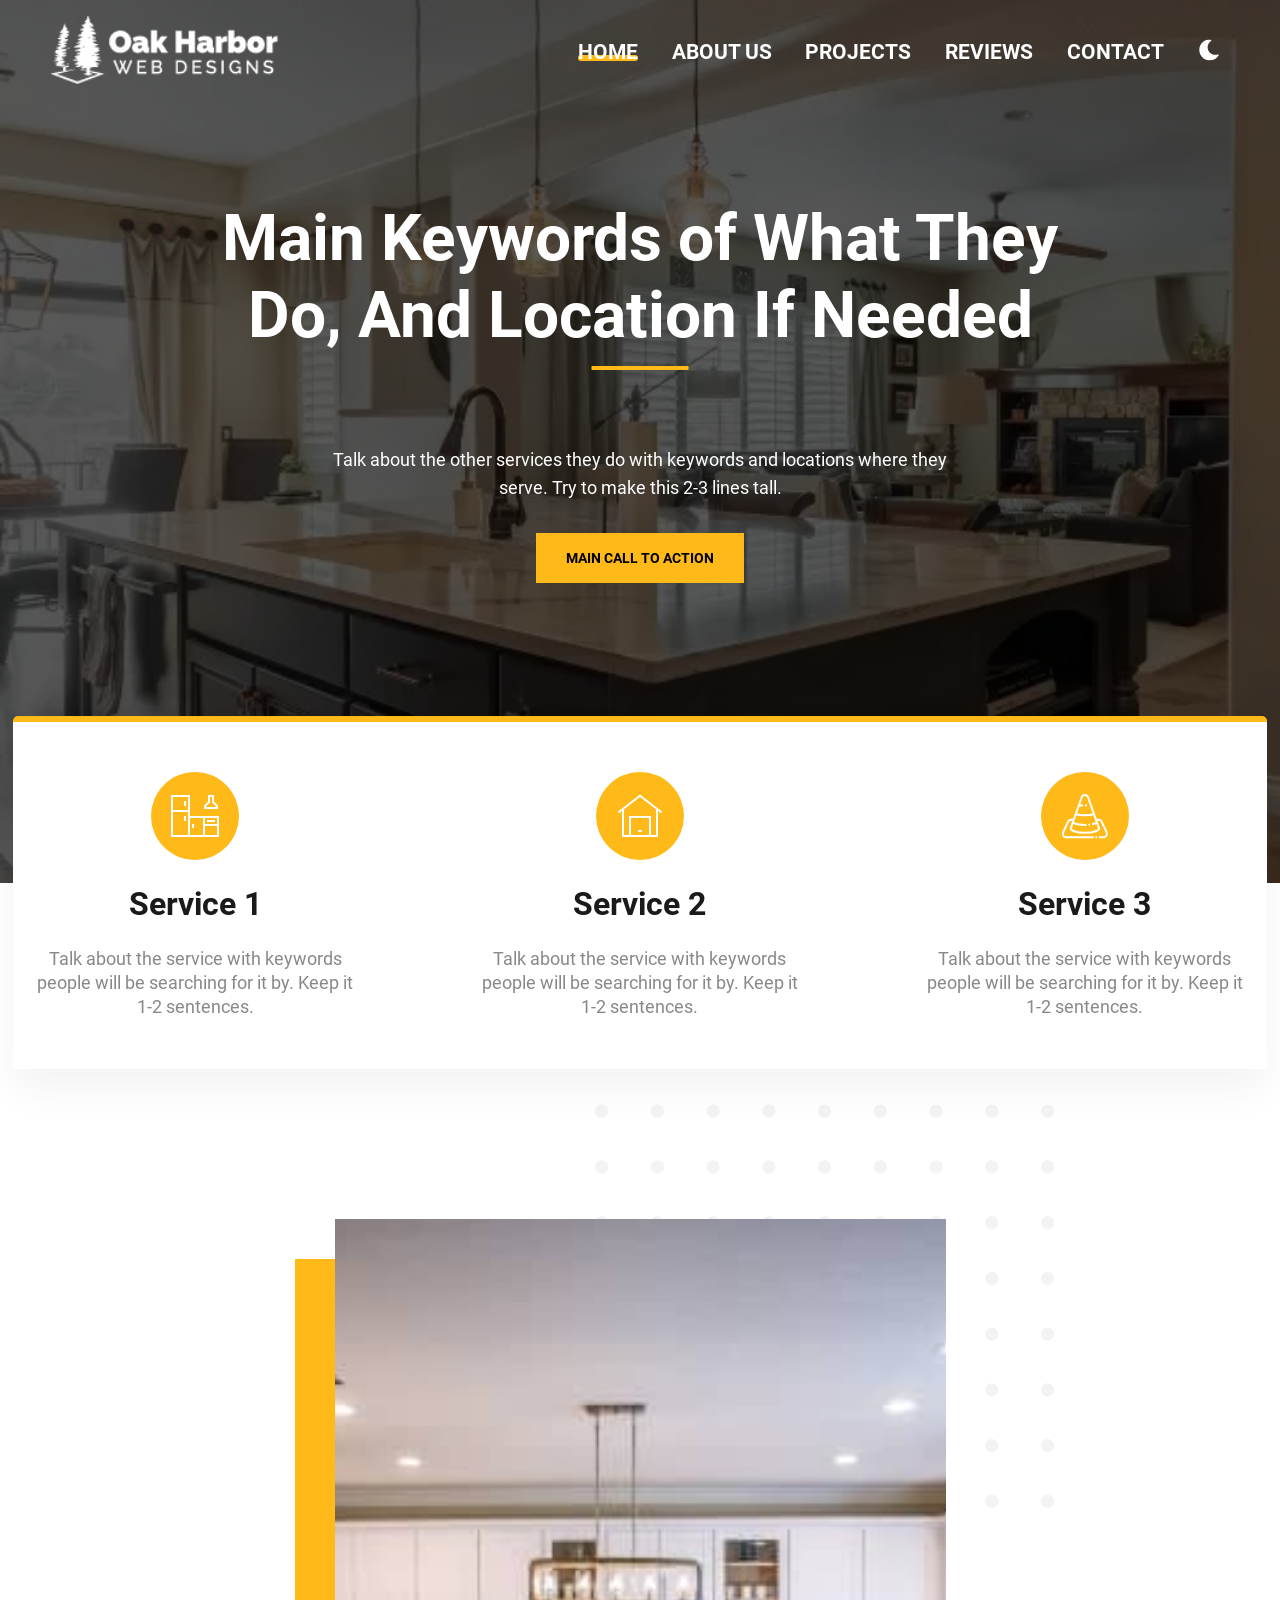
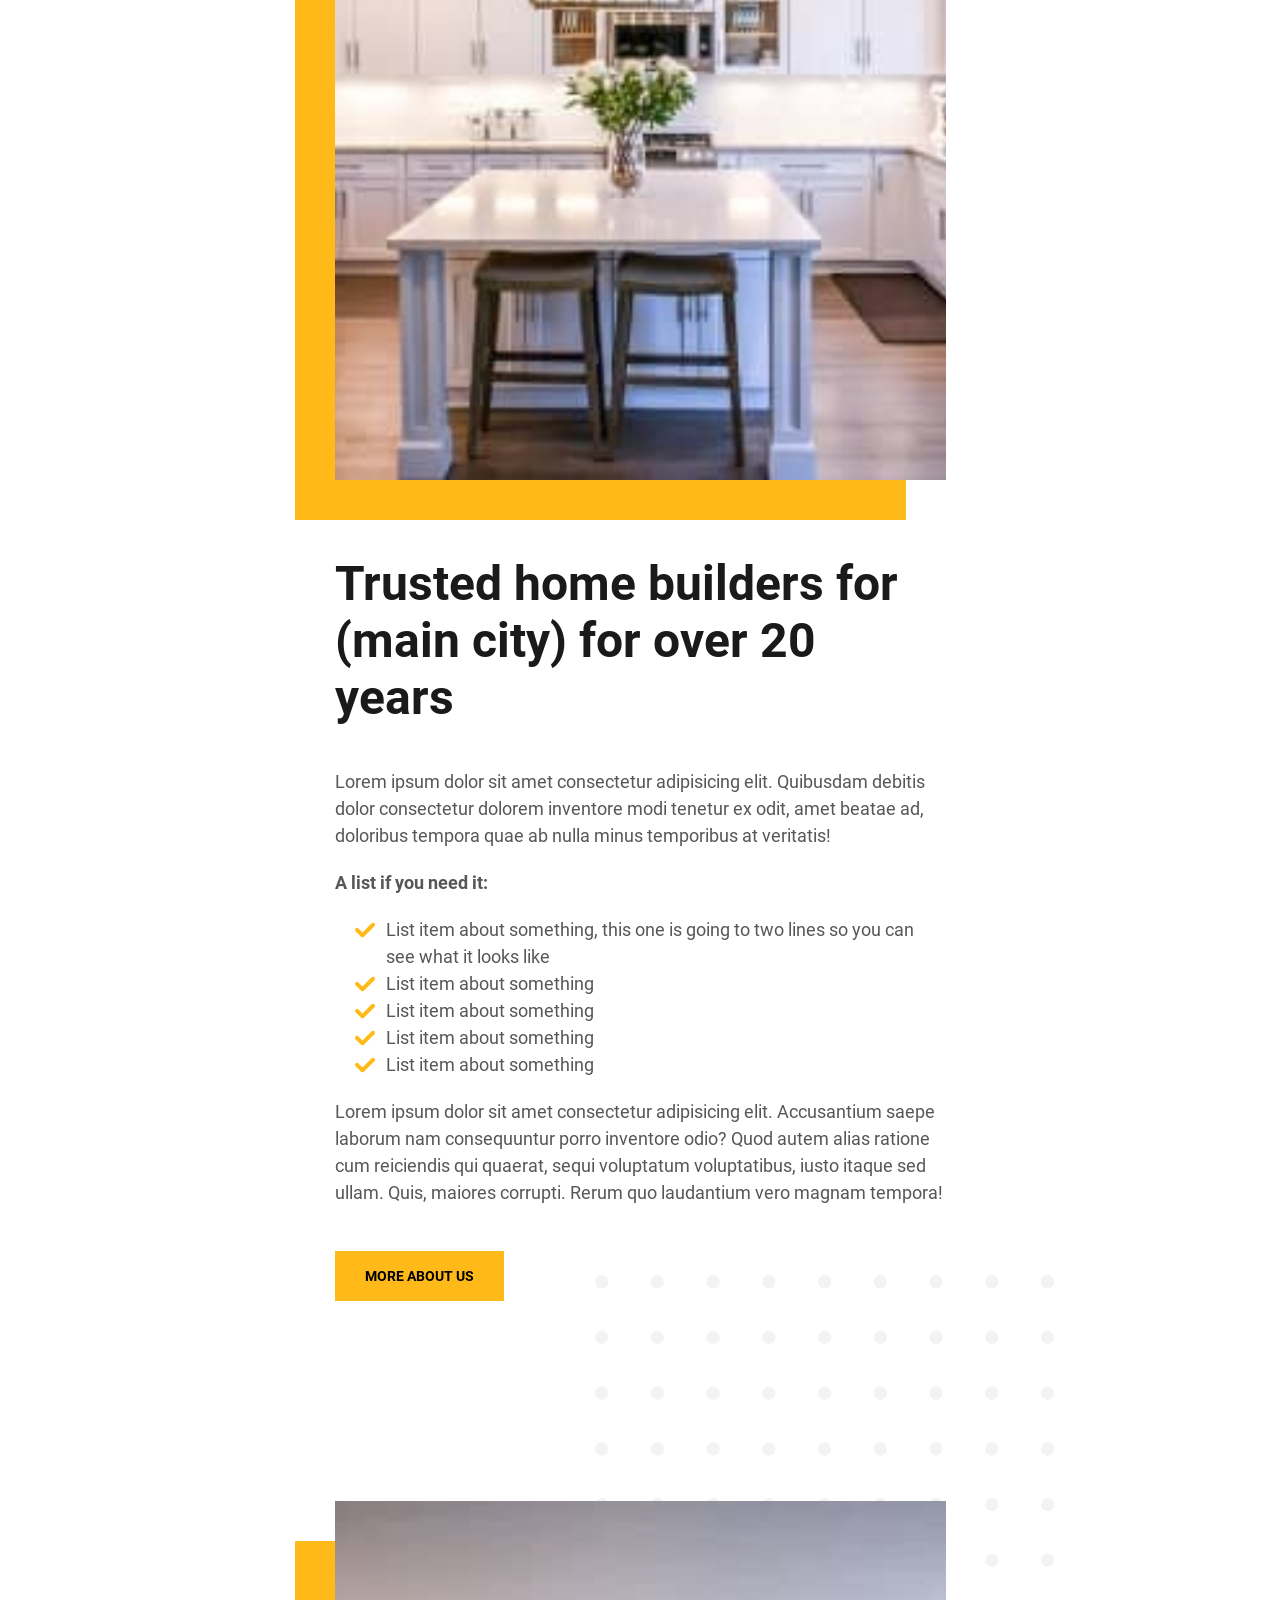
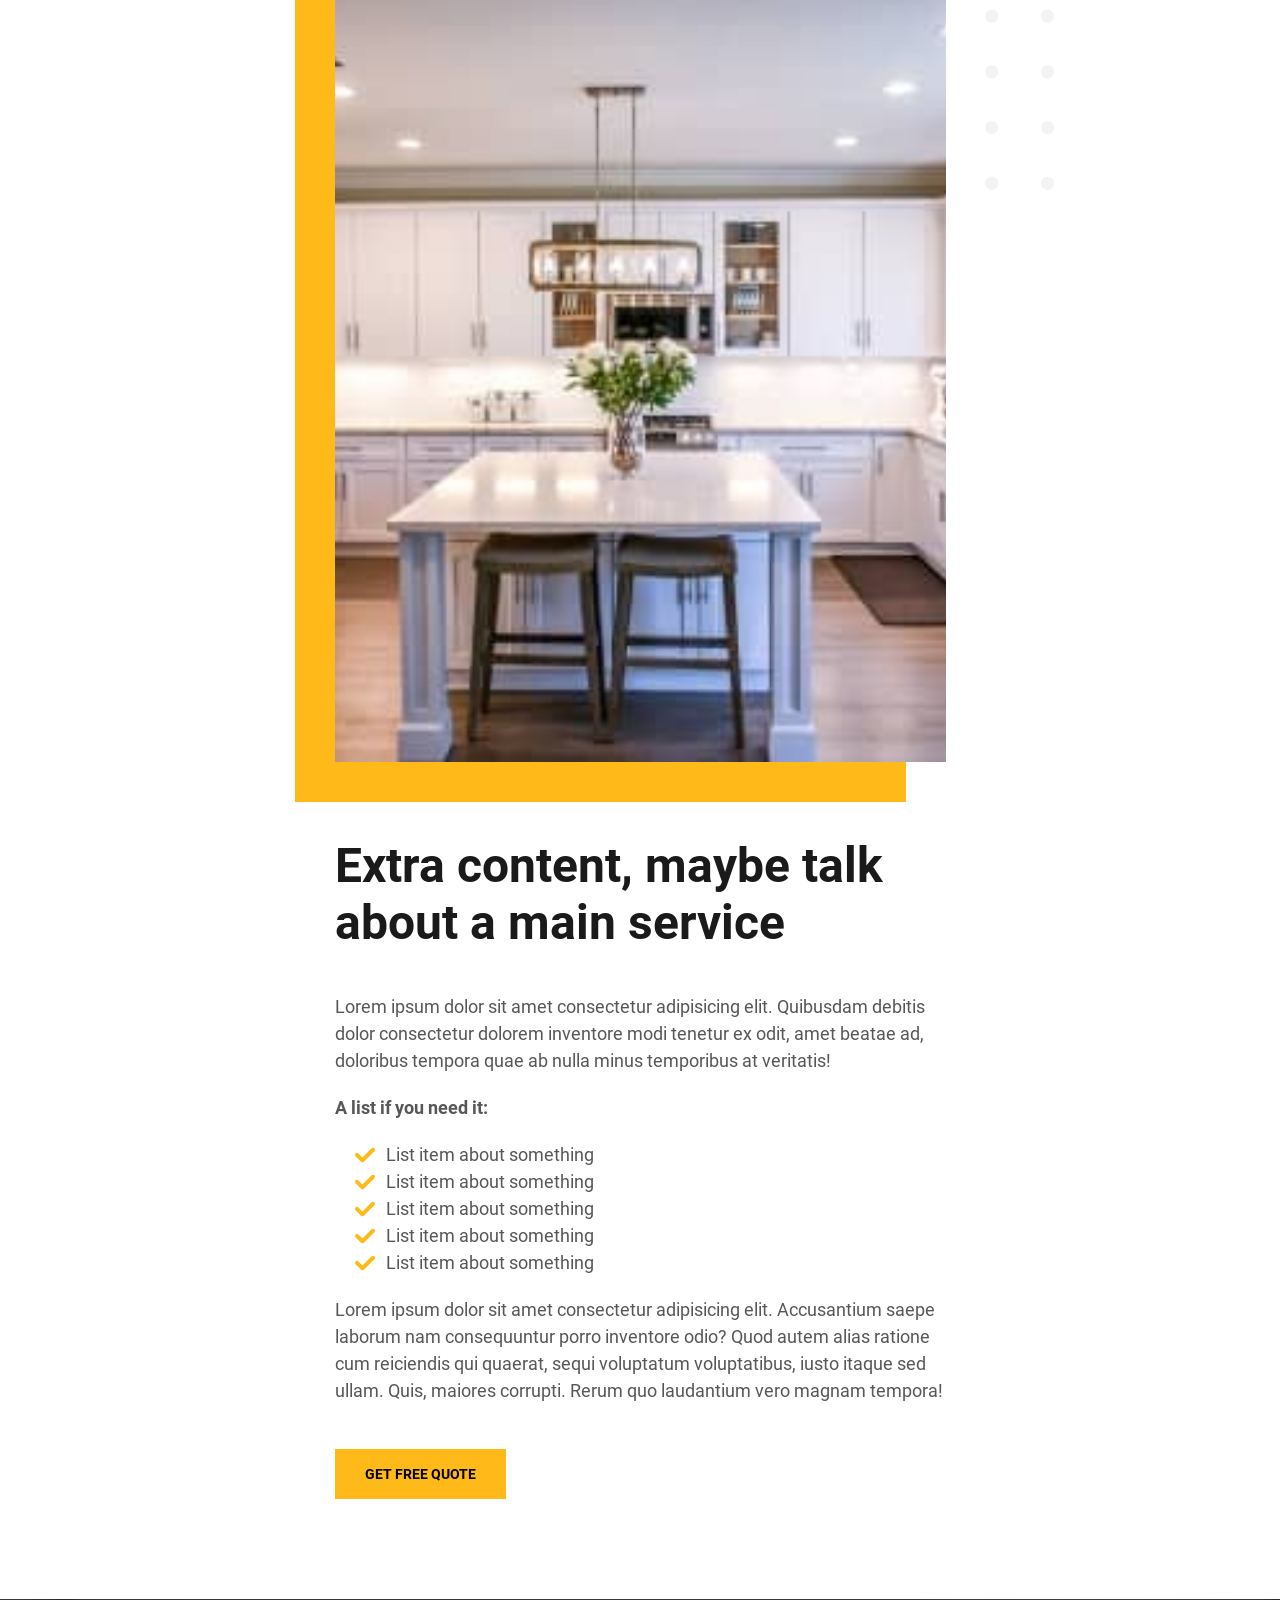
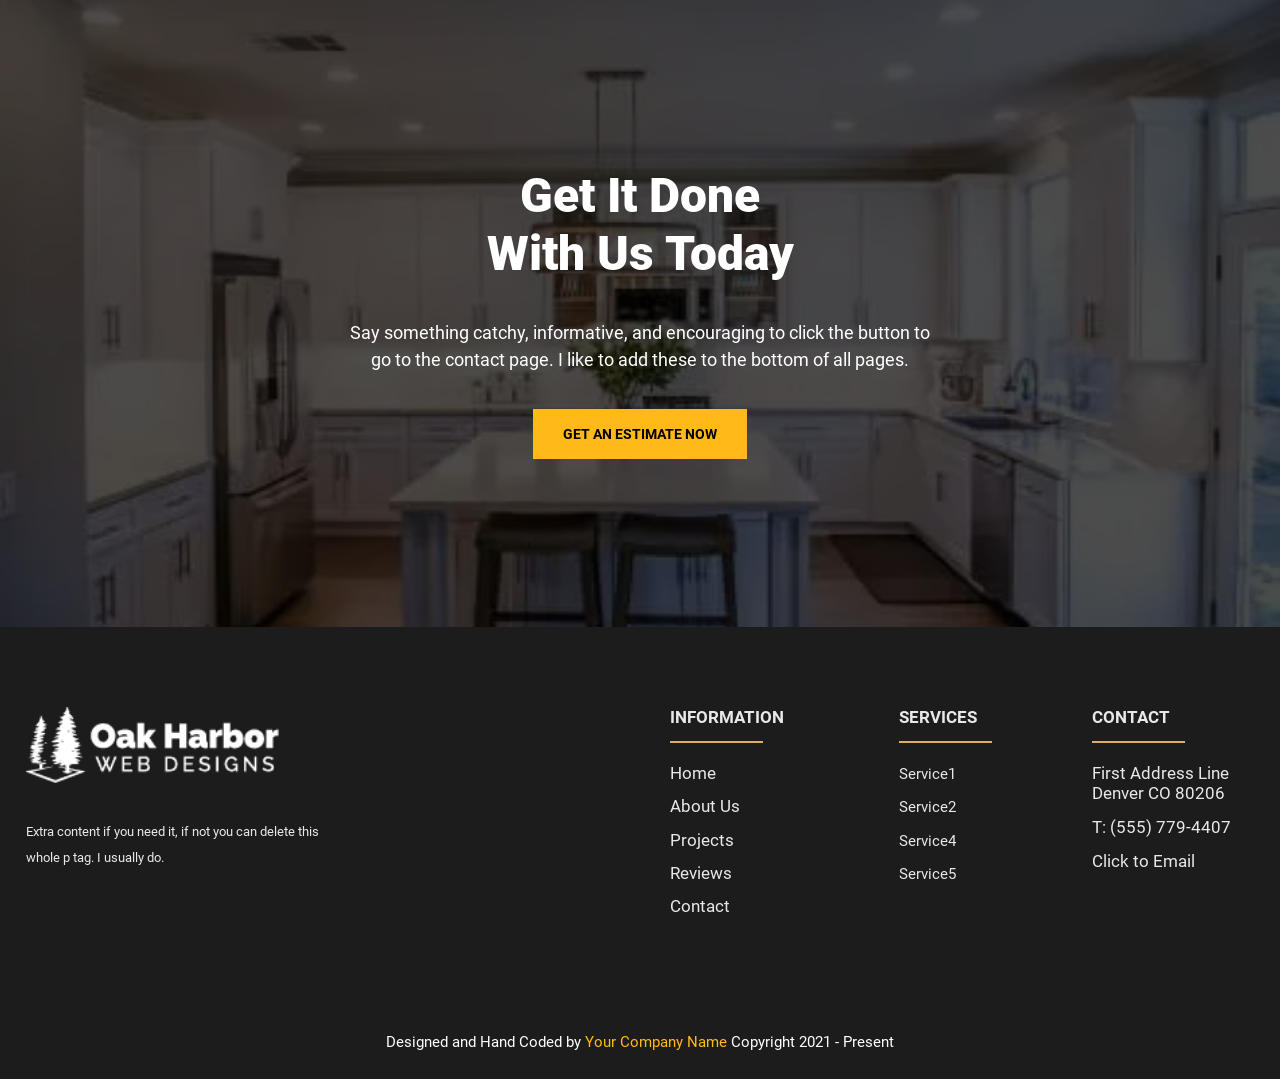
<file: index.html>
<!DOCTYPE html><html lang="en"><head>
    <meta charset="UTF-8">
    <meta http-equiv="X-UA-Compatible" content="IE=edge">
    <meta name="viewport" content="width=device-width, initial-scale=1.0">

    <!--Swap our for actual link-->
    <link rel="canonical" href="https://www.company.com">

    <meta name="description" content="">
    <meta name="keywords" content="">

    <!--Social Media Display-->
    <meta property="og:title" content="">
    <meta property="og:description" content="">
    <meta property="og:type" content="website">
    <meta property="og:url" content="">
    <meta property="og:image" content="/images/social.jpg">
    <meta property="og:image:secure_url" content="/images/social.jpg">

    <!--Favicons-->
    <!--Use https://realfavicongenerator.net/ to generate and download your favicons-->
    <link rel="apple-touch-icon" sizes="180x180" href="images/apple-touch-icon.png">
    <link rel="icon" type="image/png" sizes="32x32" href="images/favicon-32x32.png">
    <link rel="icon" type="image/png" sizes="16x16" href="images/favicon-16x16.png">
    <link rel="manifest" href="/site.webmanifest">
    <meta name="msapplication-TileColor" content="#da532c">
    <meta name="theme-color" content="#ffffff">

    <!-- Preload -->
    <link rel="preload" as="image" href="/images/landing-m.webp">
    <link rel="preload" as="font" type="font/woff2" href="fonts/roboto-v29-latin-regular.woff2" crossorigin="">
    <link rel="preload" as="font" type="font/woff2" href="fonts/roboto-v29-latin-700.woff2" crossorigin="">

    <link rel="stylesheet" href="css/critical.css"> <!--  <--- Only above the fold css-->
    <link rel="stylesheet" href="css/root.css">
    <link rel="stylesheet" href="css/dark.css">

    <!--Defer loading the whole page css-->
    <link rel="stylesheet" href="css/local.css" media="print" onload="this.media='all'; this.onload=null;">

    <!--If the user has javascript disbaled, load this stylesheet-->
    <noscript>
        <link rel="stylesheet" href="/css/local.css">
    </noscript>

    <title>Company Name | What They Do | Town and State</title>
</head>
<body>
    <!--Screen reader skip main nav-->
    <a class="skip" aria-label="skip to main content" href="#main">Click To Skip To Main Content</a>

    <!-- ============================================ -->
    <!--                 Navigation                   -->
    <!-- ============================================ -->

    <div id="navigation">
        <div aria-hidden="true" class="background-color-div">
            <!--This div is used to overcome a z-index issue where the open
                #navbar-menu is on top of the #navigation. This bar places itself 
                the #navbar-menu so that menu appears behind the #navigation
            -->
        </div>
        <div class="container">
            <!--Logo - Get SVGs if you can.  I use fiverr to get png's turned into SVGs. Highly recommend it, worth the $20 - get a light and dark version-->
            <a aria-label="click to go to home page" class="logo" href="/">
                <!--Light Colored Logo, remove .dark image tag and the .light class if you don't have a dark and light version -->
                <img class="light" aria-hidden="true" src="images/logo-light.png" decoding="async" alt="logo" width="221" height="66">

                <!--Dark Colored Logo-->
                <img class="dark" aria-hidden="true" src="images/logo-blue.png" decoding="async" loading="lazy" alt="logo" width="221" height="66">
            </a>

            <!--Main Nav-->
            <nav id="navbar-menu">
                <ul>
                    <li><a class="active" href="/website">Home</a></li>
                    <li><a href="about.html">About Us</a></li>
                    <li><a href="projects.html">Projects</a></li>
                    <li><a href="reviews.html">Reviews</a></li>
                    <li><a href="contact.html">Contact</a></li>
                </ul>
            </nav>

            <!--Dark Mode toggle-->
            <button id="dark-mode-toggle">
                <!--Moon is an inline SVG so you can edit the color if needed-->
                <svg class="moon" xmlns="http://www.w3.org/2000/svg" viewBox="0 0 480 480" style="enable-background:new 0 0 480 480" xml:space="preserve"><path d="M459.782 347.328c-4.288-5.28-11.488-7.232-17.824-4.96-17.76 6.368-37.024 9.632-57.312 9.632-97.056 0-176-78.976-176-176 0-58.4 28.832-112.768 77.12-145.472 5.472-3.712 8.096-10.4 6.624-16.832S285.638 2.4 279.078 1.44C271.59.352 264.134 0 256.646 0c-132.352 0-240 107.648-240 240s107.648 240 240 240c84 0 160.416-42.688 204.352-114.176 3.552-5.792 3.04-13.184-1.216-18.496z"></path></svg>
                <img class="sun" aria-hidden="true" src="images/sun.svg" decoding="async" alt="moon" width="15" height="15">
            </button>

            <!--Mobile Nav toggle-->
            <button class="hamburger-menu">
                <span aria-hidden="true"></span>
            </button>
        </div>
    </div>

    <main>
        <!-- ============================================ -->
        <!--                    LANDING                   -->
        <!-- ============================================ -->
    
        <section id="hero">
            <div class="hero-content">
                <div class="heroText">
                    <h1 id="home-h">Main Keywords of What They Do, And Location If Needed</h1>
                    <p>
                        Talk about the other services they do with keywords and locations where they serve.  Try to make this 2-3 lines tall.
                    </p>
                    <a class="button-solid" href="/contact" rel="noopener" target="_blank">
                        Main Call To Action
                    </a>
                </div>
            </div>
            <picture>
                <source media="(max-width: 600px)" srcset="images/landing-m.webp">
                <source media="(min-width: 601px)" srcset="images/landing.jpg">
                <img aria-hidden="true" decoding="async" src="images/landing.jpg" alt="new home" width="275" height="132">
             </picture>
        </section>

        <!-- ============================================ -->
        <!--                  Services                    -->
        <!-- ============================================ -->

        <section id="services" class="services">
            <!-- Get Icons From flaticon.com -->
            <div class="card">
                <picture>
                    <img aria-hidden="true" decoding="async" src="images/service1.svg" alt="appliance" width="48" height="48">
                </picture>
                <h2>Service 1</h2>
                <p>
                    Talk about the service with keywords people will be searching for it by. Keep it 1-2 sentences.
                </p>
            </div>
            <div class="card">
                <picture>
                    <img aria-hidden="true" decoding="async" src="images/service2.svg" alt="appliance" width="48" height="48">
                </picture>
                <h2>Service 2</h2>
                <p>
                    Talk about the service with keywords people will be searching for it by. Keep it 1-2 sentences.
                </p>
            </div>
            <div class="card">
                <picture>
                    <img aria-hidden="true" decoding="async" src="images/service3.svg" alt="appliance" width="48" height="48">
                </picture>
                <h2>Service 3</h2>
                <p>
                    Talk about the service with keywords people will be searching for it by. Keep it 1-2 sentences.
                </p>
            </div>
        </section>

        <!-- ============================================ -->
        <!--                   About                      -->
        <!-- ============================================ -->

        <section id="sidebyside" class="sidebyside">
            <div class="container">
                <div class="content">
                    <h2 class="title">Trusted home builders for (main city) for over 20 years</h2>
                     <p>
                         Lorem ipsum dolor sit amet consectetur adipisicing elit. Quibusdam debitis dolor consectetur dolorem inventore modi tenetur ex odit, amet beatae ad, doloribus tempora quae ab nulla minus temporibus at veritatis!
                     </p>
                     <p>
                         <strong>A list if you need it:</strong>
                      </p>
                     <ul>
                        <li>
                            <img aria-hidden="true" loading="lazy" decoding="async" src="images/check.svg" alt="check mark" width="20" height="20">
                            <span>List item about something, this one is going to two lines so you can see what it looks like</span>
                        </li>
                        <li>
                            <img aria-hidden="true" loading="lazy" decoding="async" src="images/check.svg" alt="check mark" width="20" height="20">
                            <span>List item about something</span>
                        </li>
                        <li>
                            <img aria-hidden="true" loading="lazy" decoding="async" src="images/check.svg" alt="check mark" width="20" height="20">
                            <span>List item about something</span>
                        </li>
                        <li>
                            <img aria-hidden="true" loading="lazy" decoding="async" src="images/check.svg" alt="check mark" width="20" height="20">
                            <span>List item about something</span>
                        </li>
                        <li>
                            <img aria-hidden="true" loading="lazy" decoding="async" src="images/check.svg" alt="check mark" width="20" height="20">
                            <span>List item about something</span>
                        </li>
                    </ul>
                     <p>
                         Lorem ipsum dolor sit amet consectetur adipisicing elit. Accusantium saepe laborum nam consequuntur porro inventore odio? Quod autem alias ratione cum reiciendis qui quaerat, sequi voluptatum voluptatibus, iusto itaque sed ullam. Quis, maiores corrupti. Rerum quo laudantium vero magnam tempora!
                     </p>
                     <a class="button-solid" href="/about">More About Us</a>
                </div>
                <picture class="image-box">
                     <source media="(max-width: 600px)" srcset="images/cabinets2-m.jpg">
                     <source media="(min-width: 601px)" srcset="images/cabinets2.jpg">
                     <img aria-hidden="true" loading="lazy" decoding="async" src="images/cabinets2.jpg" alt="cabinets" width="400" height="662">
                 </picture>
            </div>
       </section>

        <!-- ============================================ -->
        <!--          Extra Content For Ranking           -->
        <!-- ============================================ -->

        <section id="sidebyside-reverse">
            <div class="container">
                <div class="content">
                    <h2 class="title">Extra content, maybe talk about a main service</h2>
                     <p>
                         Lorem ipsum dolor sit amet consectetur adipisicing elit. Quibusdam debitis dolor consectetur dolorem inventore modi tenetur ex odit, amet beatae ad, doloribus tempora quae ab nulla minus temporibus at veritatis!
                     </p>
                     <p>
                         <strong>A list if you need it:</strong>
                      </p>
                     <ul>
                        <li>
                            <img aria-hidden="true" loading="lazy" decoding="async" src="images/check.svg" alt="check mark" width="20" height="20">
                            <span>List item about something</span>
                        </li>
                        <li>
                            <img aria-hidden="true" loading="lazy" decoding="async" src="images/check.svg" alt="check mark" width="20" height="20">
                            <span>List item about something</span>
                        </li>
                        <li>
                            <img aria-hidden="true" loading="lazy" decoding="async" src="images/check.svg" alt="check mark" width="20" height="20">
                            <span>List item about something</span>
                        </li>
                        <li>
                            <img aria-hidden="true" loading="lazy" decoding="async" src="images/check.svg" alt="check mark" width="20" height="20">
                            <span>List item about something</span>
                        </li>
                        <li>
                            <img aria-hidden="true" loading="lazy" decoding="async" src="images/check.svg" alt="check mark" width="20" height="20">
                            <span>List item about something</span>
                        </li>
                    </ul>
                     <p>
                         Lorem ipsum dolor sit amet consectetur adipisicing elit. Accusantium saepe laborum nam consequuntur porro inventore odio? Quod autem alias ratione cum reiciendis qui quaerat, sequi voluptatum voluptatibus, iusto itaque sed ullam. Quis, maiores corrupti. Rerum quo laudantium vero magnam tempora!
                     </p>
                     <a class="button-solid" href="/contact">Get Free Quote</a>
                </div>
                <picture class="image-box">
                     <source media="(max-width: 600px)" srcset="images/cabinets2-m.jpg">
                     <source media="(min-width: 601px)" srcset="images/cabinets2.jpg">
                     <img aria-hidden="true" loading="lazy" decoding="async" src="images/cabinets2.jpg" alt="cabinets" width="400" height="662">
                 </picture>
            </div>
       </section>

        <!-- ============================================ -->
        <!--             Final Call to Action             -->
        <!-- ============================================ -->

        <section id="cta">
            <div class="container">
                <h2 class="title">Get It Done <br> With Us Today</h2>
                <p>
                    Say something catchy, informative, and encouraging to click the button to go to the contact page.  I like to add these to the bottom of all pages.
                </p>
                <a class="button-solid" href="/contact">Get an Estimate Now</a>
            </div>
            <picture>
                <source media="(max-width: 600px)" srcset="images/cabinets2-m.webp">
                <source media="(min-width: 601px)" srcset="images/cabinets2.jpg">
                <img aria-hidden="true" loading="lazy" decoding="async" src="images/cabinets2.jpg" alt="kitchen cabinets" width="1920" height="1280">
             </picture>
        </section>
    </main>

    <!-- ============================================ -->
    <!--                     FOOTER                   -->
    <!-- ============================================ -->

    <footer id="footer">
        <div class="container">
            <div class="left-section">
                <a class="logo" href="/"><img loading="lazy" decoding="async" src="images/logo-light.png" alt="logo" width="264" height="78"></a>
                <p>
                    Extra content if you need it, if not you can delete this whole p tag. I usually do.
                </p>
            </div>
            <div class="right-section">
                <div class="lists">
                    <ul>
                        <li><h2>Information</h2></li>
                        <li><a href="/">Home</a></li>
                        <li><a href="/about">About Us</a></li>
                        <li><a href="/projects">Projects</a></li>
                        <li><a href="/testimonials.html">Reviews</a></li>
                        <li><a href="/contact">Contact</a></li>
                    </ul>
                    <ul>
                        <li><h2>Services</h2></li>
                        <li>Service1</li>
                        <li>Service2</li>
                        <li>Service4</li>
                        <li>Service5</li>
                    </ul>
                    <ul>
                        <li><h2>Contact</h2></li>
                        <li><a href="/contact">First Address Line<br>Denver CO 80206</a></li>
                        <li><a href="tel:555-779-4407">T: (555) 779-4407</a></li>
                        <li><a href="mailto:email@email.com">Click to Email</a></li>
                    </ul>
                </div>
            </div>
        </div>

        <div class="credit">
            <span>Designed and Hand Coded by</span>
            <a href="" target="_blank" rel="noopener">Your Company Name</a>
            <span class="copyright"> Copyright 2021 - Present</span></div>
    </footer>


    <script defer="" src="js/nav.js"></script>
    <script defer="" src="js/dark.js"></script>
    <!--
        This script adds a class to the body after scrolling 100px
        and we used these body.scroll styles to create some on scroll 
        animations with the navbar
    -->
    <script defer="">
        document.addEventListener('scroll', (e) => { 
            const scroll = document.documentElement.scrollTop;
            if(scroll >= 100){
        document.querySelector('body').classList.add('scroll')
            } else {
            document.querySelector('body').classList.remove('scroll')
            }
        });
    </script>


</body></html>
</file>
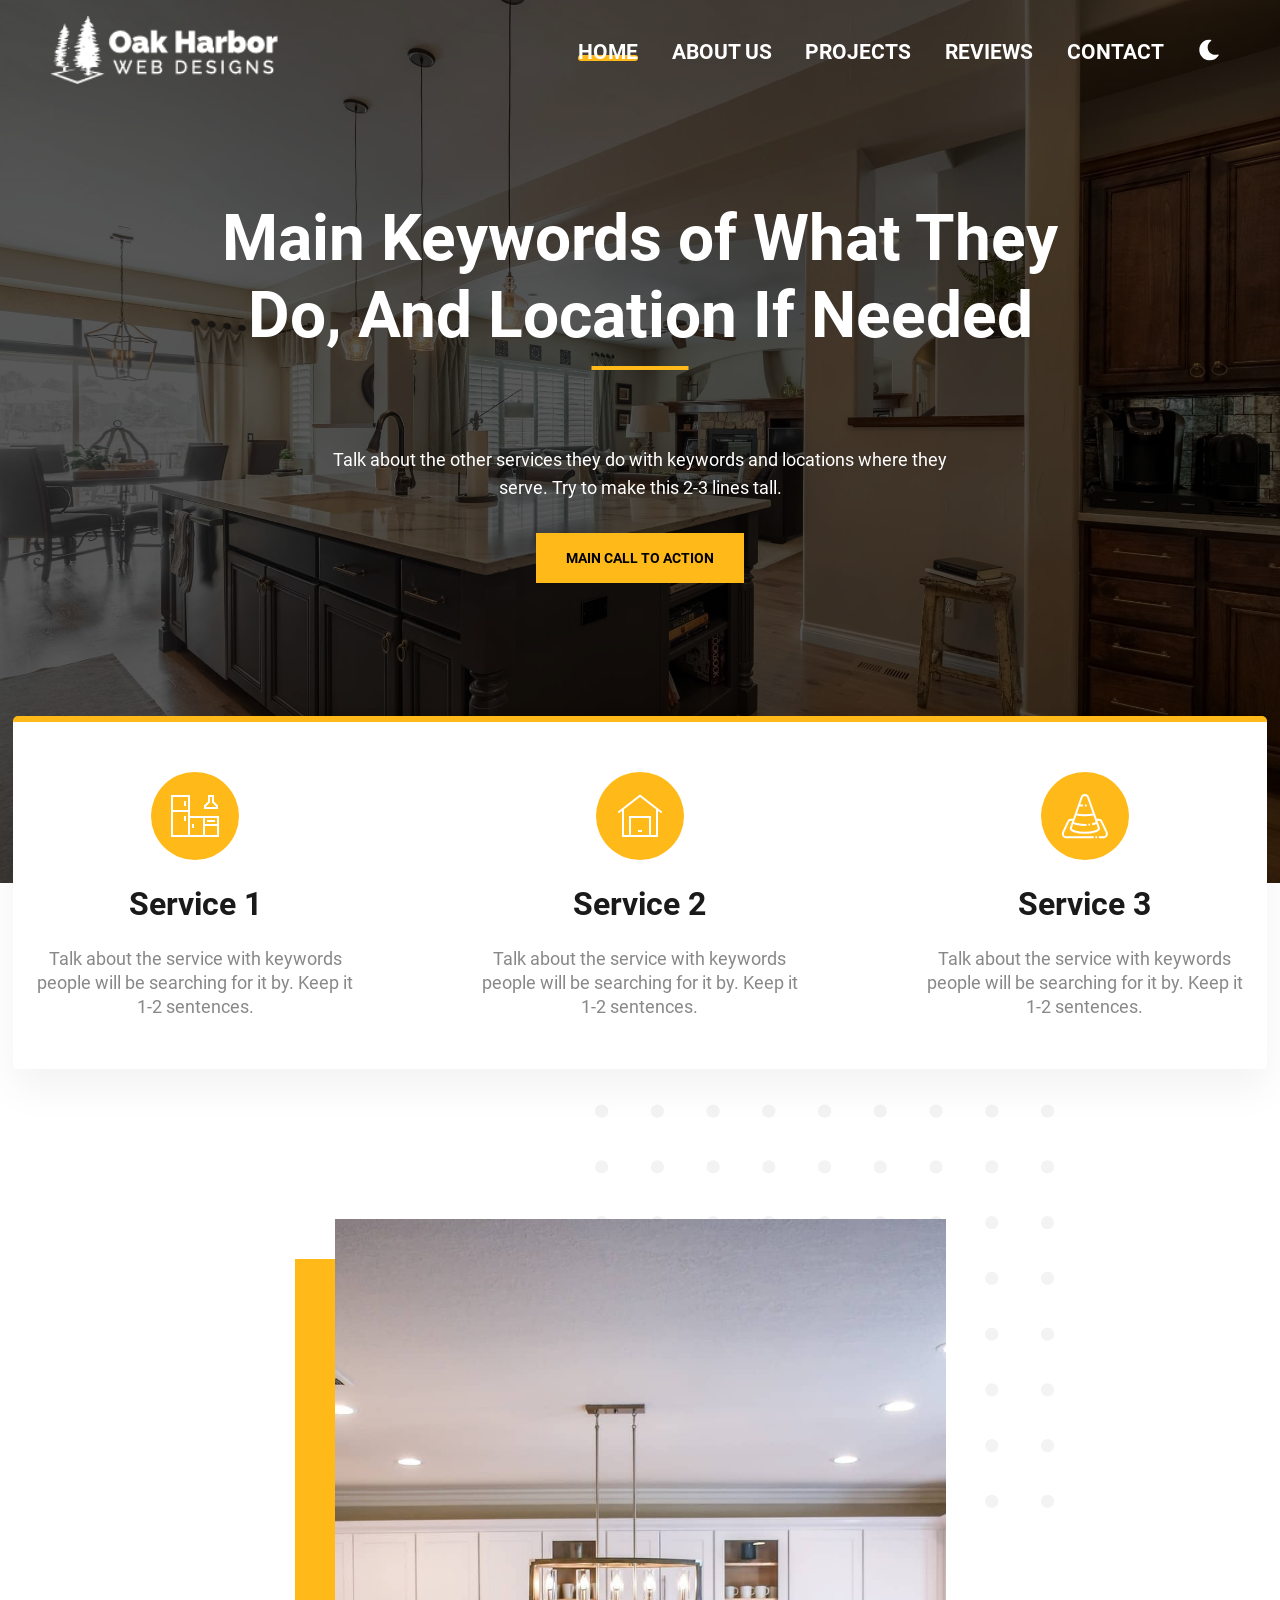
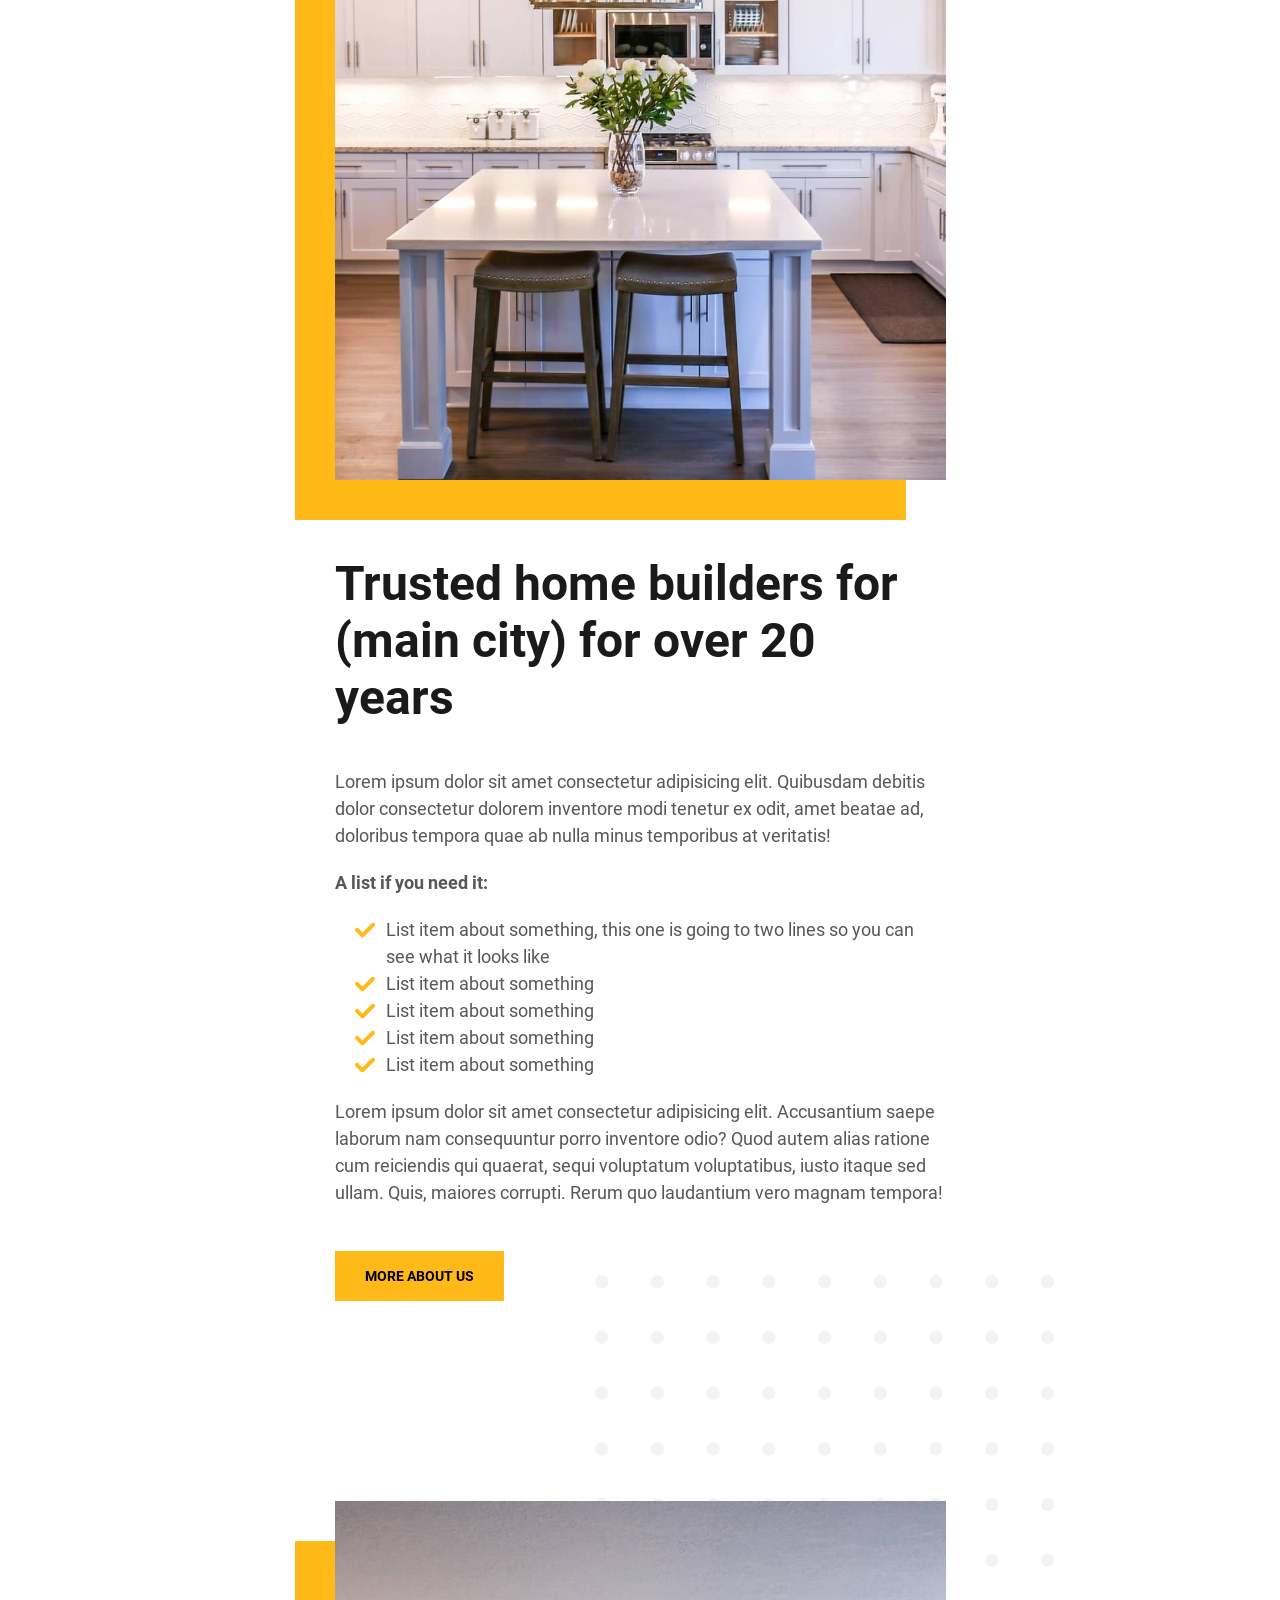
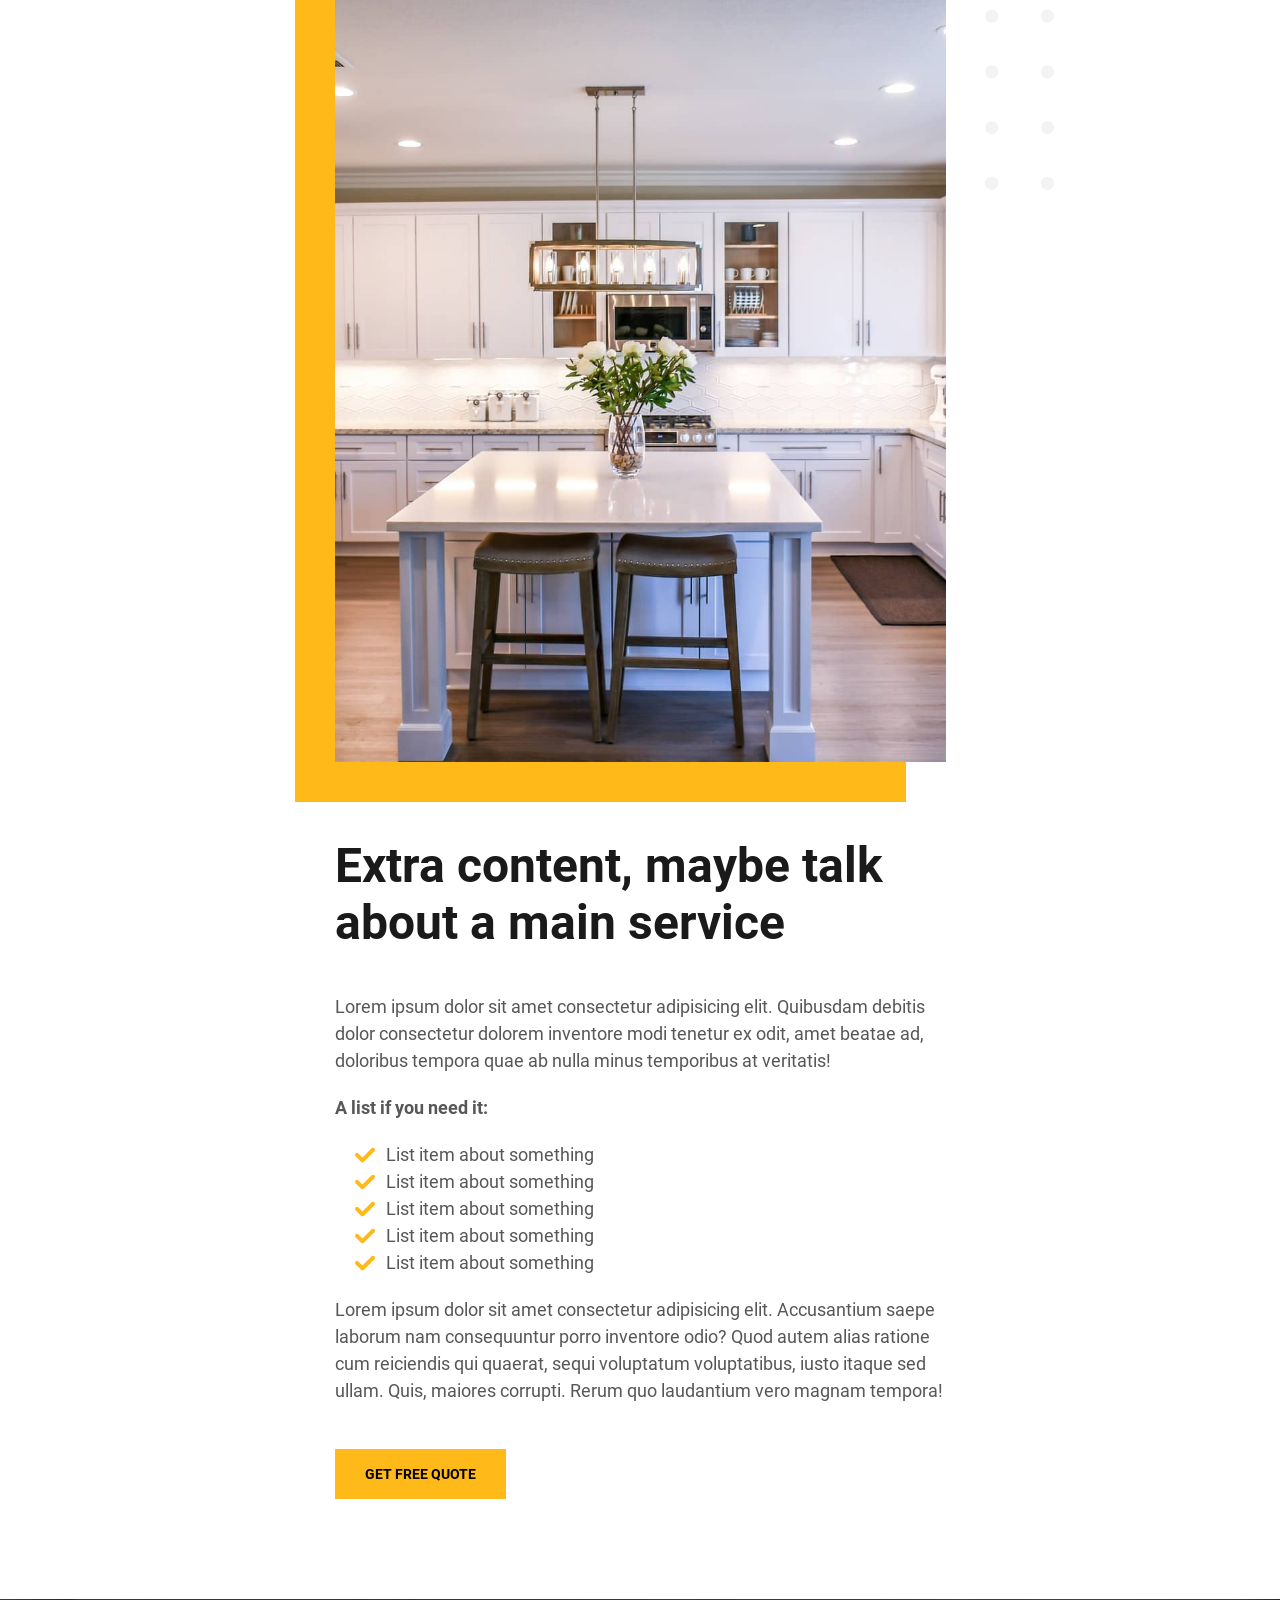
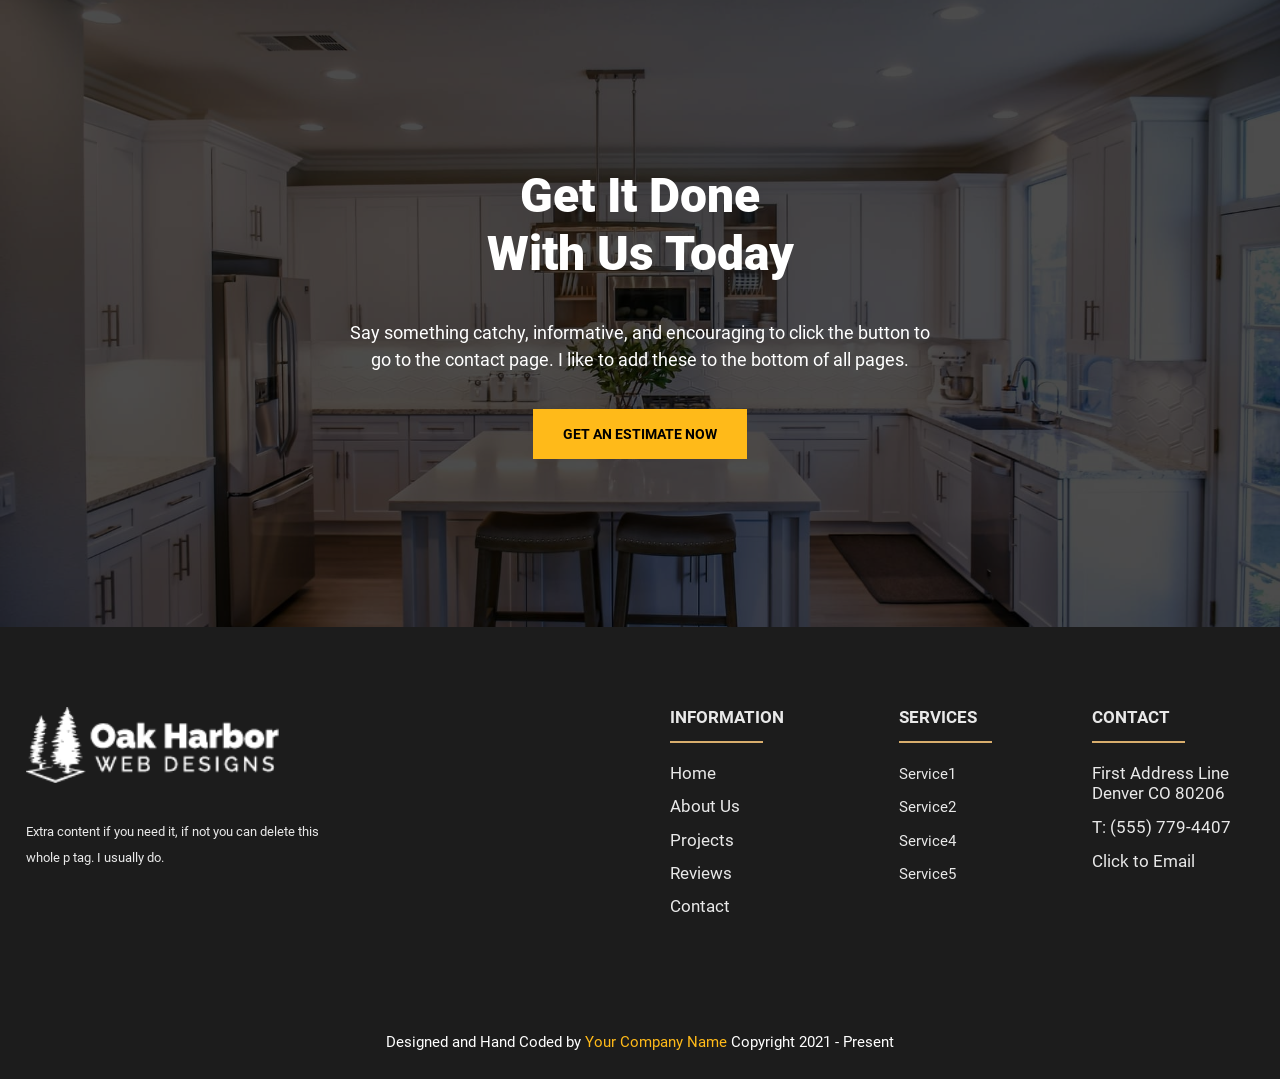
<file: website/index.html>
<!DOCTYPE html><html lang="en"><head>
    <meta charset="UTF-8">
    <meta http-equiv="X-UA-Compatible" content="IE=edge">
    <meta name="viewport" content="width=device-width, initial-scale=1.0">

    <!--Swap our for actual link-->
    <link rel="canonical" href="https://www.company.com">

    <meta name="description" content="">
    <meta name="keywords" content="">

    <!--Social Media Display-->
    <meta property="og:title" content="">
    <meta property="og:description" content="">
    <meta property="og:type" content="website">
    <meta property="og:url" content="">
    <meta property="og:image" content="/images/social.jpg">
    <meta property="og:image:secure_url" content="/images/social.jpg">

    <!--Favicons-->
    <!--Use https://realfavicongenerator.net/ to generate and download your favicons-->
    <link rel="apple-touch-icon" sizes="180x180" href="images/apple-touch-icon.png">
    <link rel="icon" type="image/png" sizes="32x32" href="images/favicon-32x32.png">
    <link rel="icon" type="image/png" sizes="16x16" href="images/favicon-16x16.png">
    <link rel="manifest" href="/site.webmanifest">
    <meta name="msapplication-TileColor" content="#da532c">
    <meta name="theme-color" content="#ffffff">

    <!-- Preload -->
    <link rel="preload" as="image" href="/images/landing-m.webp">
    <link rel="preload" as="font" type="font/woff2" href="fonts/roboto-v29-latin-regular.woff2" crossorigin="">
    <link rel="preload" as="font" type="font/woff2" href="fonts/roboto-v29-latin-700.woff2" crossorigin="">

    <link rel="stylesheet" href="css/critical.css"> <!--  <--- Only above the fold css-->
    <link rel="stylesheet" href="css/root.css">
    <link rel="stylesheet" href="css/dark.css">

    <!--Defer loading the whole page css-->
    <link rel="stylesheet" href="css/local.css" media="print" onload="this.media='all'; this.onload=null;">

    <!--If the user has javascript disbaled, load this stylesheet-->
    <noscript>
        <link rel="stylesheet" href="/css/local.css">
    </noscript>

    <title>Company Name | What They Do | Town and State</title>
</head>
<body>
    <!--Screen reader skip main nav-->
    <a class="skip" aria-label="skip to main content" href="#main">Click To Skip To Main Content</a>

    <!-- ============================================ -->
    <!--                 Navigation                   -->
    <!-- ============================================ -->

    <div id="navigation">
        <div aria-hidden="true" class="background-color-div">
            <!--This div is used to overcome a z-index issue where the open
                #navbar-menu is on top of the #navigation. This bar places itself 
                the #navbar-menu so that menu appears behind the #navigation
            -->
        </div>
        <div class="container">
            <!--Logo - Get SVGs if you can.  I use fiverr to get png's turned into SVGs. Highly recommend it, worth the $20 - get a light and dark version-->
            <a aria-label="click to go to home page" class="logo" href="/">
                <!--Light Colored Logo, remove .dark image tag and the .light class if you don't have a dark and light version -->
                <img class="light" aria-hidden="true" src="images/logo-light.png" decoding="async" alt="logo" width="221" height="66">

                <!--Dark Colored Logo-->
                <img class="dark" aria-hidden="true" src="images/logo-blue.png" decoding="async" loading="lazy" alt="logo" width="221" height="66">
            </a>

            <!--Main Nav-->
            <nav id="navbar-menu">
                <ul>
                    <li><a class="active" href="/">Home</a></li>
                    <li><a href="/about">About Us</a></li>
                    <li><a href="/projects">Projects</a></li>
                    <li><a href="/reviews">Reviews</a></li>
                    <li><a href="/contact">Contact</a></li>
                </ul>
            </nav>

            <!--Dark Mode toggle-->
            <button id="dark-mode-toggle">
                <!--Moon is an inline SVG so you can edit the color if needed-->
                <svg class="moon" xmlns="http://www.w3.org/2000/svg" viewBox="0 0 480 480" style="enable-background:new 0 0 480 480" xml:space="preserve"><path d="M459.782 347.328c-4.288-5.28-11.488-7.232-17.824-4.96-17.76 6.368-37.024 9.632-57.312 9.632-97.056 0-176-78.976-176-176 0-58.4 28.832-112.768 77.12-145.472 5.472-3.712 8.096-10.4 6.624-16.832S285.638 2.4 279.078 1.44C271.59.352 264.134 0 256.646 0c-132.352 0-240 107.648-240 240s107.648 240 240 240c84 0 160.416-42.688 204.352-114.176 3.552-5.792 3.04-13.184-1.216-18.496z"></path></svg>
                <img class="sun" aria-hidden="true" src="images/sun.svg" decoding="async" alt="moon" width="15" height="15">
            </button>

            <!--Mobile Nav toggle-->
            <button class="hamburger-menu">
                <span aria-hidden="true"></span>
            </button>
        </div>
    </div>

    <main>
        <!-- ============================================ -->
        <!--                    LANDING                   -->
        <!-- ============================================ -->
    
        <section id="hero">
            <div class="hero-content">
                <div class="heroText">
                    <h1 id="home-h">Main Keywords of What They Do, And Location If Needed</h1>
                    <p>
                        Talk about the other services they do with keywords and locations where they serve.  Try to make this 2-3 lines tall.
                    </p>
                    <a class="button-solid" href="/contact" rel="noopener" target="_blank">
                        Main Call To Action
                    </a>
                </div>
            </div>
            <picture>
                <source media="(max-width: 600px)" srcset="images/landing-m.webp">
                <source media="(min-width: 601px)" srcset="images/landing.jpg">
                <img aria-hidden="true" decoding="async" src="images/landing.jpg" alt="new home" width="275" height="132">
             </picture>
        </section>

        <!-- ============================================ -->
        <!--                  Services                    -->
        <!-- ============================================ -->

        <section id="services" class="services">
            <!-- Get Icons From flaticon.com -->
            <div class="card">
                <picture>
                    <img aria-hidden="true" decoding="async" src="images/service1.svg" alt="appliance" width="48" height="48">
                </picture>
                <h2>Service 1</h2>
                <p>
                    Talk about the service with keywords people will be searching for it by. Keep it 1-2 sentences.
                </p>
            </div>
            <div class="card">
                <picture>
                    <img aria-hidden="true" decoding="async" src="images/service2.svg" alt="appliance" width="48" height="48">
                </picture>
                <h2>Service 2</h2>
                <p>
                    Talk about the service with keywords people will be searching for it by. Keep it 1-2 sentences.
                </p>
            </div>
            <div class="card">
                <picture>
                    <img aria-hidden="true" decoding="async" src="images/service3.svg" alt="appliance" width="48" height="48">
                </picture>
                <h2>Service 3</h2>
                <p>
                    Talk about the service with keywords people will be searching for it by. Keep it 1-2 sentences.
                </p>
            </div>
        </section>

        <!-- ============================================ -->
        <!--                   About                      -->
        <!-- ============================================ -->

        <section id="sidebyside" class="sidebyside">
            <div class="container">
                <div class="content">
                    <h2 class="title">Trusted home builders for (main city) for over 20 years</h2>
                     <p>
                         Lorem ipsum dolor sit amet consectetur adipisicing elit. Quibusdam debitis dolor consectetur dolorem inventore modi tenetur ex odit, amet beatae ad, doloribus tempora quae ab nulla minus temporibus at veritatis!
                     </p>
                     <p>
                         <strong>A list if you need it:</strong>
                      </p>
                     <ul>
                        <li>
                            <img aria-hidden="true" loading="lazy" decoding="async" src="images/check.svg" alt="check mark" width="20" height="20">
                            <span>List item about something, this one is going to two lines so you can see what it looks like</span>
                        </li>
                        <li>
                            <img aria-hidden="true" loading="lazy" decoding="async" src="images/check.svg" alt="check mark" width="20" height="20">
                            <span>List item about something</span>
                        </li>
                        <li>
                            <img aria-hidden="true" loading="lazy" decoding="async" src="images/check.svg" alt="check mark" width="20" height="20">
                            <span>List item about something</span>
                        </li>
                        <li>
                            <img aria-hidden="true" loading="lazy" decoding="async" src="images/check.svg" alt="check mark" width="20" height="20">
                            <span>List item about something</span>
                        </li>
                        <li>
                            <img aria-hidden="true" loading="lazy" decoding="async" src="images/check.svg" alt="check mark" width="20" height="20">
                            <span>List item about something</span>
                        </li>
                    </ul>
                     <p>
                         Lorem ipsum dolor sit amet consectetur adipisicing elit. Accusantium saepe laborum nam consequuntur porro inventore odio? Quod autem alias ratione cum reiciendis qui quaerat, sequi voluptatum voluptatibus, iusto itaque sed ullam. Quis, maiores corrupti. Rerum quo laudantium vero magnam tempora!
                     </p>
                     <a class="button-solid" href="/about">More About Us</a>
                </div>
                <picture class="image-box">
                     <source media="(max-width: 600px)" srcset="images/cabinets2-m.jpg">
                     <source media="(min-width: 601px)" srcset="images/cabinets2.jpg">
                     <img aria-hidden="true" loading="lazy" decoding="async" src="images/cabinets2.jpg" alt="cabinets" width="400" height="662">
                 </picture>
            </div>
       </section>

        <!-- ============================================ -->
        <!--          Extra Content For Ranking           -->
        <!-- ============================================ -->

        <section id="sidebyside-reverse">
            <div class="container">
                <div class="content">
                    <h2 class="title">Extra content, maybe talk about a main service</h2>
                     <p>
                         Lorem ipsum dolor sit amet consectetur adipisicing elit. Quibusdam debitis dolor consectetur dolorem inventore modi tenetur ex odit, amet beatae ad, doloribus tempora quae ab nulla minus temporibus at veritatis!
                     </p>
                     <p>
                         <strong>A list if you need it:</strong>
                      </p>
                     <ul>
                        <li>
                            <img aria-hidden="true" loading="lazy" decoding="async" src="images/check.svg" alt="check mark" width="20" height="20">
                            <span>List item about something</span>
                        </li>
                        <li>
                            <img aria-hidden="true" loading="lazy" decoding="async" src="images/check.svg" alt="check mark" width="20" height="20">
                            <span>List item about something</span>
                        </li>
                        <li>
                            <img aria-hidden="true" loading="lazy" decoding="async" src="images/check.svg" alt="check mark" width="20" height="20">
                            <span>List item about something</span>
                        </li>
                        <li>
                            <img aria-hidden="true" loading="lazy" decoding="async" src="images/check.svg" alt="check mark" width="20" height="20">
                            <span>List item about something</span>
                        </li>
                        <li>
                            <img aria-hidden="true" loading="lazy" decoding="async" src="images/check.svg" alt="check mark" width="20" height="20">
                            <span>List item about something</span>
                        </li>
                    </ul>
                     <p>
                         Lorem ipsum dolor sit amet consectetur adipisicing elit. Accusantium saepe laborum nam consequuntur porro inventore odio? Quod autem alias ratione cum reiciendis qui quaerat, sequi voluptatum voluptatibus, iusto itaque sed ullam. Quis, maiores corrupti. Rerum quo laudantium vero magnam tempora!
                     </p>
                     <a class="button-solid" href="/contact">Get Free Quote</a>
                </div>
                <picture class="image-box">
                     <source media="(max-width: 600px)" srcset="images/cabinets2-m.jpg">
                     <source media="(min-width: 601px)" srcset="images/cabinets2.jpg">
                     <img aria-hidden="true" loading="lazy" decoding="async" src="images/cabinets2.jpg" alt="cabinets" width="400" height="662">
                 </picture>
            </div>
       </section>

        <!-- ============================================ -->
        <!--             Final Call to Action             -->
        <!-- ============================================ -->

        <section id="cta">
            <div class="container">
                <h2 class="title">Get It Done <br> With Us Today</h2>
                <p>
                    Say something catchy, informative, and encouraging to click the button to go to the contact page.  I like to add these to the bottom of all pages.
                </p>
                <a class="button-solid" href="/contact">Get an Estimate Now</a>
            </div>
            <picture>
                <source media="(max-width: 600px)" srcset="images/cabinets2-m.webp">
                <source media="(min-width: 601px)" srcset="images/cabinets2.jpg">
                <img aria-hidden="true" loading="lazy" decoding="async" src="images/cabinets2.jpg" alt="kitchen cabinets" width="1920" height="1280">
             </picture>
        </section>
    </main>

    <!-- ============================================ -->
    <!--                     FOOTER                   -->
    <!-- ============================================ -->

    <footer id="footer">
        <div class="container">
            <div class="left-section">
                <a class="logo" href="/"><img loading="lazy" decoding="async" src="images/logo-light.png" alt="logo" width="264" height="78"></a>
                <p>
                    Extra content if you need it, if not you can delete this whole p tag. I usually do.
                </p>
            </div>
            <div class="right-section">
                <div class="lists">
                    <ul>
                        <li><h2>Information</h2></li>
                        <li><a href="/">Home</a></li>
                        <li><a href="/about">About Us</a></li>
                        <li><a href="/projects">Projects</a></li>
                        <li><a href="/testimonials.html">Reviews</a></li>
                        <li><a href="/contact">Contact</a></li>
                    </ul>
                    <ul>
                        <li><h2>Services</h2></li>
                        <li>Service1</li>
                        <li>Service2</li>
                        <li>Service4</li>
                        <li>Service5</li>
                    </ul>
                    <ul>
                        <li><h2>Contact</h2></li>
                        <li><a href="/contact">First Address Line<br>Denver CO 80206</a></li>
                        <li><a href="tel:555-779-4407">T: (555) 779-4407</a></li>
                        <li><a href="mailto:email@email.com">Click to Email</a></li>
                    </ul>
                </div>
            </div>
        </div>

        <div class="credit">
            <span>Designed and Hand Coded by</span>
            <a href="" target="_blank" rel="noopener">Your Company Name</a>
            <span class="copyright"> Copyright 2021 - Present</span></div>
    </footer>


    <script defer="" src="js/nav.js"></script>
    <script defer="" src="js/dark.js"></script>
    <!--
        This script adds a class to the body after scrolling 100px
        and we used these body.scroll styles to create some on scroll 
        animations with the navbar
    -->
    <script defer="">
        document.addEventListener('scroll', (e) => { 
            const scroll = document.documentElement.scrollTop;
            if(scroll >= 100){
        document.querySelector('body').classList.add('scroll')
            } else {
            document.querySelector('body').classList.remove('scroll')
            }
        });
    </script>


</body></html>
</file>
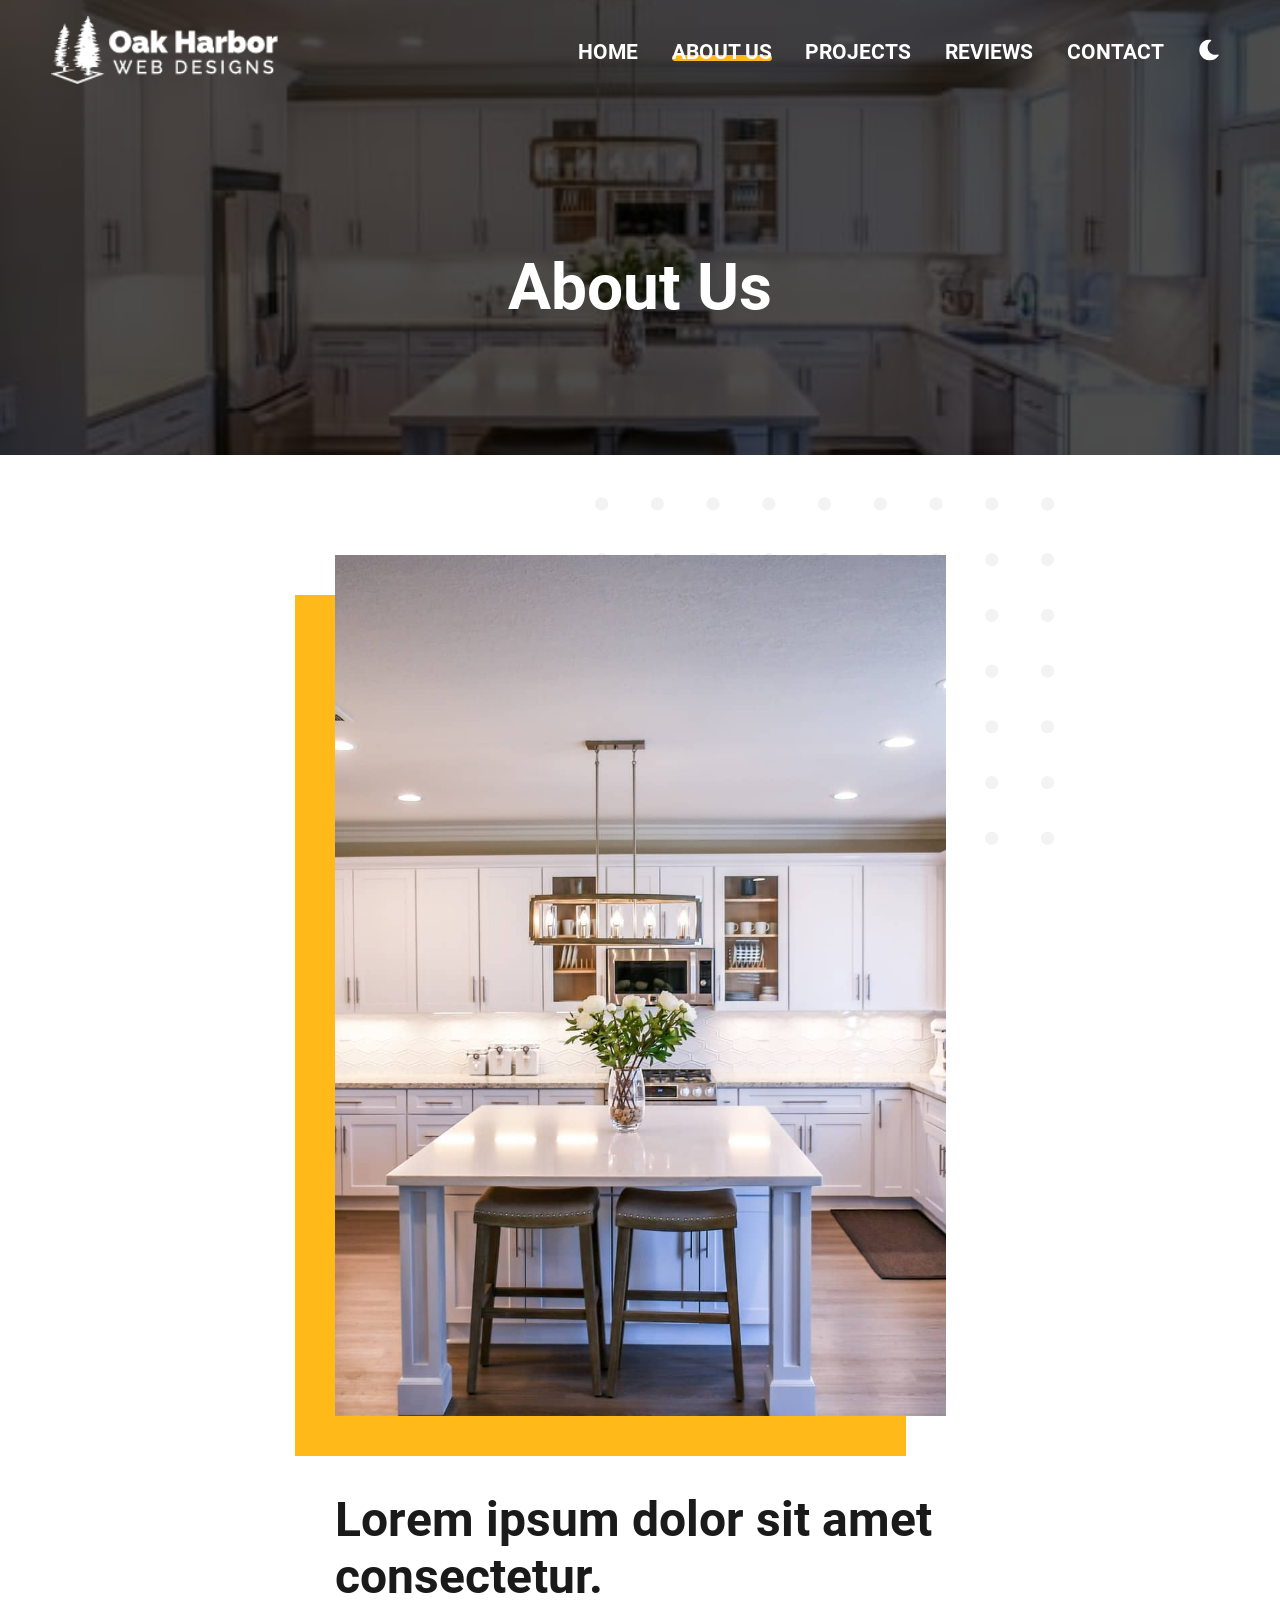
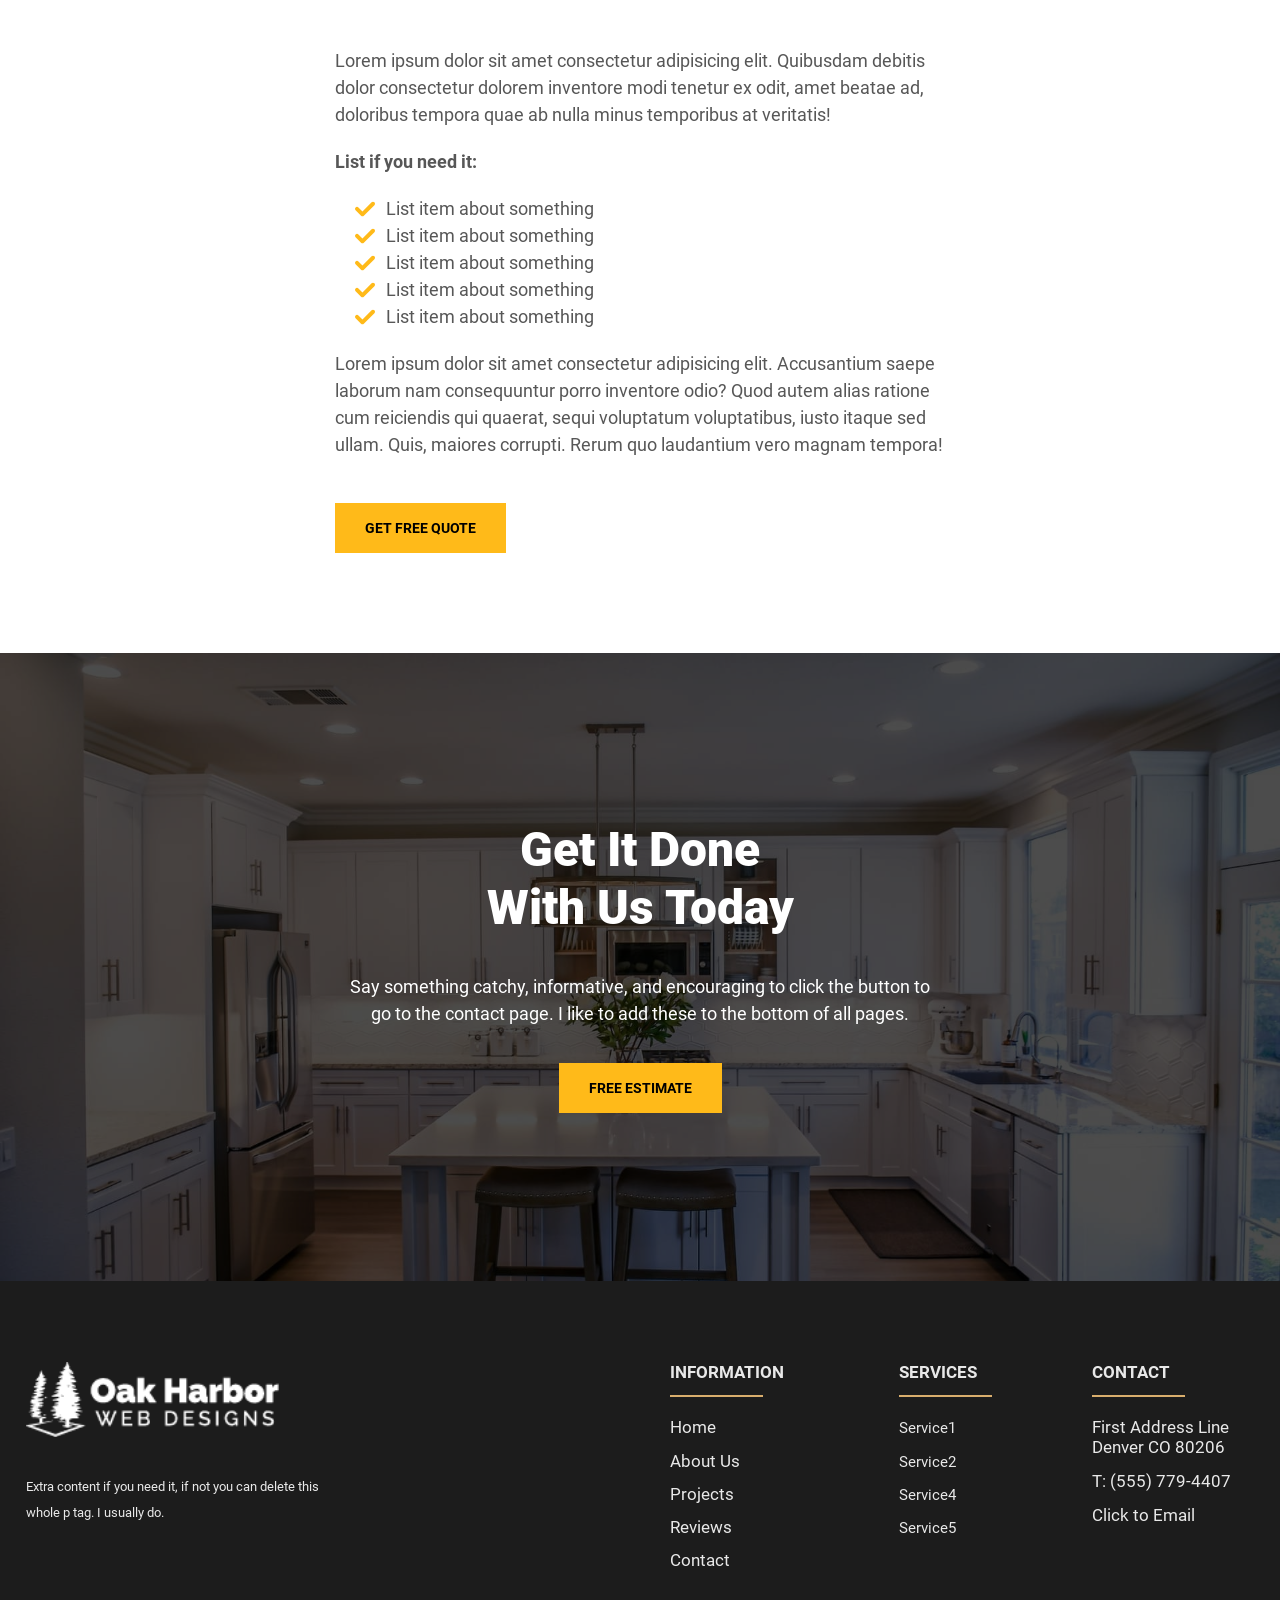
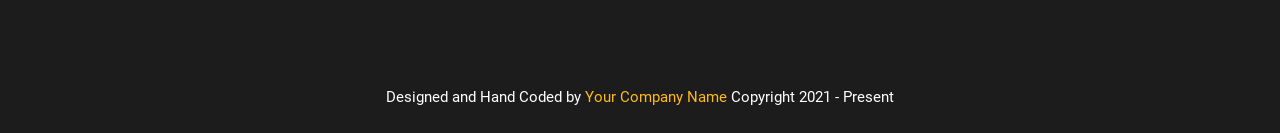
<file: about.html>
<!DOCTYPE html>
<html lang="en">
<head>
    <meta charset="UTF-8">
    <meta http-equiv="X-UA-Compatible" content="IE=edge">
    <meta name="viewport" content="width=device-width, initial-scale=1.0">

    <!--Swap our for actual link-->
    <link rel="canonical" href="https://www.company.com/about">

    <meta name="description" content="">
    <meta name="keywords" content="">

    <!--Social Media Display-->
    <meta property="og:title" content=""/>
    <meta property="og:description" content=""/>
    <meta property="og:type" content="website" />
    <meta property="og:url" content=""/>
    <meta property="og:image" content="images/social.jpg"/>
    <meta property="og:image:secure_url" content="images/social.jpg"/>

    <!--Favicons-->
    <link rel="apple-touch-icon" sizes="180x180" href="images/apple-touch-icon.png">
    <link rel="icon" type="image/png" sizes="32x32" href="images/favicon-32x32.png?v1">
    <link rel="icon" type="image/png" sizes="16x16" href="images/favicon-16x16.png">
    <link rel="manifest" href="images/site.webmanifest">
    <meta name="msapplication-TileColor" content="#da532c">
    <meta name="theme-color" content="#ffffff">

    <!-- Preload -->
    <link rel="preload" as="image" href="images/cabinets2-m.jpg">
    <link rel="preload" as="font" type="font/woff2" href="fonts/roboto-v29-latin-regular.woff2" crossorigin>
    <link rel="preload" as="font" type="font/woff2" href="fonts/roboto-v29-latin-700.woff2" crossorigin>

    <link rel="stylesheet" href="css/root.css">
    <link rel="stylesheet" href="css/about.css">
    <link rel="stylesheet" href="css/dark.css">

    <!--Put analytics tag here at the bottom to prevent it from render blocking-->

    <title>Company Name | About Us | Town and State</title>
</head>
<body>
    <!--Screen reader skip main nav-->
    <a class="skip" aria-label="skip to main content" href="#main">Click To Skip To Main Content</a>

    <!-- ============================================ -->
    <!--                 Navigation                   -->
    <!-- ============================================ -->

    <div id="navigation">
        <div aria-hidden="true" class="background-color-div">
            <!--This div is used to overcome a z-index issue where the open
                #navbar-menu is on top of the #navigation. This bar places itself 
                the #navbar-menu so that menu appears behind the #navigation
            -->
        </div>
        <div class="container">
            <!--Logo - Get SVGs if you can.  I use fiverr to get png's turned into SVGs. Highly recommend it, worth the $20 - get a light and dark version-->
            <a aria-label='click to go to home page' class='logo' href='/'>
                <!--Light Colored Logo, remove .dark image tag and the .light class if you don't have a dark and light version -->
                <img class="light" aria-hidden="true" src="images/logo-light.png" decoding="async" alt="logo" width="221" height="66">

                <!--Dark Colored Logo-->
                <img class="dark" aria-hidden="true" src="images/logo-blue.png" decoding="async" loading="lazy" alt="logo" width="221" height="66">
            </a>

            <!--Main Nav-->
            <nav id="navbar-menu">
                <ul>
                    <li><a href='/website'>Home</a></li>
                    <li><a class='active' href='about.html'>About Us</a></li>
                    <li><a href='projects.html'>Projects</a></li>
                    <li><a href='reviews.html'>Reviews</a></li>
                    <li><a href='contact.html'>Contact</a></li>
                </ul>
            </nav>

            <!--Dark Mode toggle-->
            <button id="dark-mode-toggle">
                <!--Moon is an inline SVG so you can edit the color if needed-->
                <svg class="moon" xmlns="http://www.w3.org/2000/svg" viewBox="0 0 480 480" style="enable-background:new 0 0 480 480" xml:space="preserve"><path d="M459.782 347.328c-4.288-5.28-11.488-7.232-17.824-4.96-17.76 6.368-37.024 9.632-57.312 9.632-97.056 0-176-78.976-176-176 0-58.4 28.832-112.768 77.12-145.472 5.472-3.712 8.096-10.4 6.624-16.832S285.638 2.4 279.078 1.44C271.59.352 264.134 0 256.646 0c-132.352 0-240 107.648-240 240s107.648 240 240 240c84 0 160.416-42.688 204.352-114.176 3.552-5.792 3.04-13.184-1.216-18.496z"/></svg>
                <img class="sun" aria-hidden="true" src="images/sun.svg" decoding="async" alt="moon" width="15" height="15">
            </button>

            <!--Mobile Nav toggle-->
            <button class="hamburger-menu">
                <span aria-hidden="true"></span>
            </button>
        </div>
    </div>

    <main>

        <!-- ============================================ -->
        <!--                    LANDING                   -->
        <!-- ============================================ -->
    
        <section id="int-hero">
            <h1 id="home-h">About Us</h1>
            <picture>
                <source media="(max-width: 600px)" srcset="images/cabinets2-m.jpg">
                <source media="(min-width: 601px)" srcset="images/cabinets2.jpg">
                <img aria-hidden="true" decoding="async" src="images/cabinets2.jpg" alt="cabinets" width="400" height="662">
            </picture>
        </section>

        <!-- ============================================ -->
        <!--                   About                      -->
        <!-- ============================================ -->

        <section id="sidebyside" class="sidebyside">
            <div class="container">
                <div class="content">
                    <h2 class="title">Lorem ipsum dolor sit amet consectetur.</h2>
                     <p>
                         Lorem ipsum dolor sit amet consectetur adipisicing elit. Quibusdam debitis dolor consectetur dolorem inventore modi tenetur ex odit, amet beatae ad, doloribus tempora quae ab nulla minus temporibus at veritatis!
                     </p>
                     <p>
                         <strong>List if you need it:</strong>
                      </p>
                     <ul>
                        <li>
                            <img aria-hidden="true" loading="lazy" decoding="async" src="images/check.svg" alt="check mark" width="20" height="20">
                            <span>List item about something</span>
                        </li>
                        <li>
                            <img aria-hidden="true" loading="lazy" decoding="async" src="images/check.svg" alt="check mark" width="20" height="20">
                            <span>List item about something</span>
                        </li>
                        <li>
                            <img aria-hidden="true" loading="lazy" decoding="async" src="images/check.svg" alt="check mark" width="20" height="20">
                            <span>List item about something</span>
                        </li>
                        <li>
                            <img aria-hidden="true" loading="lazy" decoding="async" src="images/check.svg" alt="check mark" width="20" height="20">
                            <span>List item about something</span>
                        </li>
                        <li>
                            <img aria-hidden="true" loading="lazy" decoding="async" src="images/check.svg" alt="check mark" width="20" height="20">
                            <span>List item about something</span>
                        </li>
                    </ul>
                     <p>
                         Lorem ipsum dolor sit amet consectetur adipisicing elit. Accusantium saepe laborum nam consequuntur porro inventore odio? Quod autem alias ratione cum reiciendis qui quaerat, sequi voluptatum voluptatibus, iusto itaque sed ullam. Quis, maiores corrupti. Rerum quo laudantium vero magnam tempora!
                     </p>
                     <a class="button-solid" href="/contact.html">Get Free Quote</a>
                </div>
                <picture class="image-box">
                     <source media="(max-width: 600px)" srcset="images/cabinets2-m.jpg">
                     <source media="(min-width: 601px)" srcset="images/cabinets2.jpg">
                     <img aria-hidden="true" loading="lazy" decoding="async" src="images/cabinets2.jpg" alt="cabinets" width="400" height="662">
                 </picture>
            </div>
       </section>

        <!-- ============================================ -->
        <!--             Final Call to Action             -->
        <!-- ============================================ -->

        <section id="cta">
            <div class="container">
                <h2 class="title">Get It Done <br> With Us Today</h2>
                <p>
                    Say something catchy, informative, and encouraging to click the button to go to the contact page.  I like to add these to the bottom of all pages.
                </p>
                <a class='button-solid' href='/contact'>Free Estimate</a>
            </div>
            <picture>
                <source media="(max-width: 600px)" srcset="images/cabinets2-m.webp">
                <source media="(min-width: 601px)" srcset="images/cabinets2.jpg">
                <img aria-hidden="true" loading="lazy" decoding="async" src="images/cabinets2.jpg" alt="kitchen cabinets" width="1920" height="1280">
             </picture>
        </section>

    </main>

    <!-- ============================================ -->
    <!--                   Footer                     -->
    <!-- ============================================ -->

    <footer id="footer">
        <div class="container">
            <div class="left-section">
                <a class='logo' href='/'><img loading="lazy" decoding="async" src="images/logo-light.png" alt="logo" width="264" height="78"></a>
                <p>
                    Extra content if you need it, if not you can delete this whole p tag. I usually do.
                </p>
            </div>
            <div class="right-section">
                <div class="lists">
                    <ul>
                        <li><h2>Information</h2></li>
                        <li><a href='/website'>Home</a></li>
                        <li><a href='about.html'>About Us</a></li>
                        <li><a href='projects.html'>Projects</a></li>
                        <li><a href="reviews.html">Reviews</a></li>
                        <li><a href='contact.html'>Contact</a></li>
                    </ul>
                    <ul>
                        <li><h2>Services</h2></li>
                        <li>Service1</li>
                        <li>Service2</li>
                        <li>Service4</li>
                        <li>Service5</li>
                    </ul>
                    <ul>
                        <li><h2>Contact</h2></li>
                        <li><a href='contact.html'>First Address Line<br>Denver CO 80206</a></li>
                        <li><a href="tel:555-779-4407">T: (555) 779-4407</a></li>
                        <li><a href="mailto:email@email.com">Click to Email</a></li>
                    </ul>
                </div>
            </div>
        </div>

        <div class="credit">
            <span>Designed and Hand Coded by</span>
            <a href="" target="_blank" rel="noopener">Your Company Name</a>
            <span class="copyright"> Copyright 2021 - Present</span></div>
    </footer>

    <script defer src="js/nav.js"></script>
    <script defer src="js/dark.js"></script>
    <!--
        This script adds a class to the body after scrolling 100px
        and we used these body.scroll styles to create some on scroll 
        animations with the navbar
    -->
    <script defer>
        document.addEventListener('scroll', (e) => { 
            const scroll = document.documentElement.scrollTop;
            if(scroll >= 100){
        document.querySelector('body').classList.add('scroll')
            } else {
            document.querySelector('body').classList.remove('scroll')
            }
        });
    </script>

</body>
</html>
</file>
<file: css/critical.css>
/*-- -------------------------- -->
<---          Landing           -->
<--- -------------------------- -*/
/* Mobile */
@media only screen and (min-width: 0em) {
  #hero {
    font-size: inherit;
    padding-bottom: 16.875em;
    padding-top: 9.375em;
    position: relative;
    z-index: 1;
  }
  #hero:before {
    content: '';
    position: absolute;
    display: block;
    height: 100%;
    width: 100%;
    background: #000;
    opacity: .65;
    top: 0;
    left: 0;
    z-index: -10;
  }
  #hero picture {
    position: absolute;
    top: 0;
    left: 0;
    height: 100%;
    width: 100%;
    z-index: -11;
  }
  #hero picture img {
    position: absolute;
    top: 0;
    left: 0;
    height: 100%;
    width: 100%;
    -o-object-fit: cover;
       object-fit: cover;
  }
  #hero .hero-content {
    width: 96%;
    max-width: 71.5em;
    margin: auto;
    position: relative;
    z-index: 10;
    text-align: center;
  }
  #hero .hero-content {
    padding: 0;
  }
  #hero .heroText {
    width: 100%;
    margin: auto;
    max-width: 56.875em;
  }
  #hero h1 {
    font-weight: bold;
    font-size: min(12vw, 4em);
    color: #fff;
    text-align: center;
    line-height: 1.203125;
    margin: auto;
    width: 100%;
    max-width: 14.125em;
    margin-bottom: 1.4375em;
    position: relative;
  }
  #hero h1:before {
    content: '';
    position: absolute;
    display: block;
    height: 0.0625em;
    width: 1.515625em;
    background: var(--primary);
    opacity: 1;
    bottom: -0.25em;
    left: 50%;
    -webkit-transform: translateX(-50%);
            transform: translateX(-50%);
  }
  #hero p {
    line-height: 1.55em;
    margin: auto;
    margin-bottom: 1.72222222em;
    color: #fff;
    width: 100%;
    text-align: center;
    max-width: 34.27777778em;
    opacity: 1;
  }
  #hero .button-solid {
    margin: auto;
    display: inline-block;
    width: auto;
  }
}
/* Tablet */
@media only screen and (min-width: 48em) {
  #hero {
    padding: 12.5em 0 18.75em 0;
    z-index: 1;
    overflow: hidden;
  }
  #hero .hero-content {
    display: -webkit-box;
    display: -ms-flexbox;
    display: flex;
    -webkit-box-pack: justify;
        -ms-flex-pack: justify;
            justify-content: space-between;
    position: relative;
  }
}
/* Small Desktop */
@media only screen and (min-width: 1300px) {
  #hero {
    padding-top: 17.0625em;
    padding-bottom: 19.1875em;
    background: url("../images/landing.jpg");
    background-size: cover;
    background-position: center;
    background-repeat: no-repeat;
    background-attachment: fixed;
  }
  #hero picture {
    display: none;
  }
}
/*-- -------------------------- -->
<---          Services          -->
<--- -------------------------- -*/
/* Mobile */
@media only screen and (min-width: 0em) {
  .services {
    border-radius: 0.3125em;
    margin: auto;
    margin-top: -10.4375em;
    position: relative;
    z-index: 100;
    background: #fff;
    width: 90%;
    max-width: 82.5em;
    padding: 3.125em 1.25em;
    border-top: 0.375em solid var(--primary);
    -webkit-box-shadow: 0px 20px 40px rgba(0, 0, 0, 0.05);
            box-shadow: 0px 20px 40px rgba(0, 0, 0, 0.05);
    margin-bottom: 3.125em;
  }
  .services .card {
    display: block;
    width: 100%;
    max-width: 22.3125em;
    margin: auto;
    margin-bottom: 3.125em;
  }
  .services .card:last-of-type {
    margin-bottom: 0;
  }
  .services .card picture {
    background: var(--primary);
    width: 5.5em;
    height: 5.5em;
    display: -webkit-box;
    display: -ms-flexbox;
    display: flex;
    -webkit-box-pack: center;
        -ms-flex-pack: center;
            justify-content: center;
    -webkit-box-align: center;
        -ms-flex-align: center;
            align-items: center;
    margin: auto;
    margin-bottom: 1.4375em;
    border-radius: 50%;
  }
  .services .card picture img {
    width: 3em;
    height: 3em;
  }
  .services .card h2 {
    text-align: center;
    font-size: 2em;
    line-height: 1.35em;
    font-weight: 700;
    color: #1a1a1a;
    margin-bottom: 0.65em;
  }
  .services .card p {
    text-align: center;
    line-height: 1.33333333em;
    width: 100%;
    opacity: .7;
  }
}
/* Inbetween */
@media only screen and (min-width: 768px) {
  .services {
    font-size: min(1.8vw, 1em);
    display: -webkit-box;
    display: -ms-flexbox;
    display: flex;
    -webkit-box-pack: justify;
        -ms-flex-pack: justify;
            justify-content: space-between;
    -webkit-box-align: start;
        -ms-flex-align: start;
            align-items: flex-start;
    width: 98%;
  }
  .services .card {
    margin: 0;
    max-width: 20.3125em;
  }
}
/* Large Desktop */
@media only screen and (min-width: 1300px) {
  .services {
    padding: 3.125em 5em;
  }
  .services .card {
    max-width: 22.3125em;
  }
}
/* Dark mode */
@media only screen and (min-width: 0em) {
  body.dark-mode #services {
    background: var(--medium);
  }
  body.dark-mode #services picture {
    background: var(--primaryDark);
  }
  body.dark-mode #services h2 {
    color: #fff;
    font-weight: bold;
  }
}
</file>
<file: css/root.css>
/*-- -------------------------- -->
<---        Core Styles         -->
<--- -------------------------- -*/
/* Mobile */
@media only screen and (min-width: 0em) {
  :root {
    --primary: #FFBA19;
    --primaryShade: #ffd675;
    --primaryDark: #805d0d;
    --bodyText: #1a1a1a;
  }
  /* roboto-regular - latin */
  @font-face {
    font-family: 'Roboto';
    font-style: normal;
    font-weight: 400;
    src: local(''), url('../fonts/roboto-v29-latin-regular.woff2') format('woff2'), /* Chrome 26+, Opera 23+, Firefox 39+ */ url('../fonts/roboto-v29-latin-regular.woff') format('woff');
    
    /* Chrome 6+, Firefox 3.6+, IE 9+, Safari 5.1+ */
  }
  /* roboto-700 - latin */
  @font-face {
    font-family: 'Roboto';
    font-style: normal;
    font-weight: 700;
    src: local(''), url('../fonts/roboto-v29-latin-700.woff2') format('woff2'), /* Chrome 26+, Opera 23+, Firefox 39+ */ url('../fonts/roboto-v29-latin-700.woff') format('woff');
    
    /* Chrome 6+, Firefox 3.6+, IE 9+, Safari 5.1+ */
  }
  /* roboto-900 - latin */
  @font-face {
    font-family: 'Roboto';
    font-style: normal;
    font-weight: 900;
    src: local(''), url('../fonts/roboto-v29-latin-900.woff2') format('woff2'), /* Chrome 26+, Opera 23+, Firefox 39+ */ url('../fonts/roboto-v29-latin-900.woff') format('woff');
    
    /* Chrome 6+, Firefox 3.6+, IE 9+, Safari 5.1+ */
  }
  body,
  html {
    margin: 0;
    padding: 0;
    font-size: 100%;
    font-family: 'Roboto', Arial, sans-serif;
    color: var(--bodyText);
    overflow-x: hidden;
  }
  *,
  *:before,
  *:after {
    margin: 0;
    padding: 0;
    -webkit-box-sizing: border-box;
            box-sizing: border-box;
  }
  body {
    -webkit-transition: background-color 0.3s;
    transition: background-color 0.3s;
  }
  .container {
    position: relative;
    width: 92%;
    margin: auto;
  }
  h1,
  h2,
  h3,
  h4,
  h5,
  h6 {
    margin: 0;
    color: #1a1a1a;
  }
  p,
  li,
  a {
    font-size: 1.125em;
    line-height: 1.5em;
    margin: 0;
  }
  p,
  li {
    color: #575757;
  }
  a:hover,
  button:hover {
    cursor: pointer;
  }
  .button-solid {
    font-size: 0.875em;
    font-weight: bold;
    text-transform: uppercase;
    text-decoration: none;
    display: inline-block;
    width: auto;
    line-height: 3.57142857em;
    height: 3.57142857em;
    text-align: center;
    padding: 0 2.14285714em;
    position: relative;
    z-index: 1;
    background-color: var(--primary);
    color: #000;
    -webkit-transition: color .3s;
    transition: color .3s;
    -webkit-transition-delay: .1s;
            transition-delay: .1s;
  }
  .button-solid:hover {
    color: #fff;
  }
  .button-solid:hover:before {
    width: 100%;
  }
  .button-solid:before {
    content: '';
    position: absolute;
    display: block;
    height: 100%;
    opacity: 1;
    top: 0;
    left: 0;
    z-index: -1;
    background-color: #000;
    width: 0;
    -webkit-transition: width .3s;
    transition: width .3s;
  }
  .skip {
    position: absolute;
    top: 0;
    left: 0;
    opacity: 0;
    z-index: -1111111;
  }
}
/* Reset Margins */
@media only screen and (min-width: 1024px) {
  body,
  html {
    padding: 0;
    margin: 0;
  }
}
/* Scale full website with the viewport width */
@media only screen and (min-width: 2000px) {
  body,
  html {
    font-size: .85vw;
  }
}
/*-- -------------------------- -->
<---         Navigation         -->
<--- -------------------------- -*/
/* Mobile - Top Drop Down */
@media only screen and (max-width: 1023px) {
  #navigation {
    position: fixed;
    top: 0;
    left: 0;
    width: 100%;
    z-index: 10000;
    height: auto;
  }
  #navigation .background-color-div {
    position: absolute;
    top: 0;
    left: 0;
    background-color: #fff;
    width: 100%;
    height: 100%;
    -webkit-box-shadow: rgba(149, 157, 165, 0.2) 0px 8px 24px;
            box-shadow: rgba(149, 157, 165, 0.2) 0px 8px 24px;
  }
  #navigation .container {
    padding: 0.8125em 0;
    width: 96%;
  }
  #navigation .logo {
    display: inline-block;
    height: 1.875em;
    width: auto;
  }
  #navigation .logo img {
    width: auto;
    height: 100%;
  }
  #navigation .logo .light {
    display: none;
  }
  #navigation .logo .dark {
    display: block;
  }
  #navigation .hamburger-menu {
    position: absolute;
    right: 0em;
    border: none;
    height: 3em;
    width: 3em;
    z-index: 100;
    display: block;
    background: transparent;
    padding: 0;
    top: 50%;
    -webkit-transform: translateY(-50%);
            transform: translateY(-50%);
    -webkit-transition: top .3s;
    transition: top .3s;
  }
  #navigation .hamburger-menu span {
    height: 2px;
    width: 1.875em;
    background-color: #000;
    display: block;
    position: absolute;
    left: 50%;
    -webkit-transform: translateX(-50%);
            transform: translateX(-50%);
    -webkit-transition: background-color 0.3s;
    transition: background-color 0.3s;
  }
  #navigation .hamburger-menu span:before {
    content: '';
    position: absolute;
    display: block;
    height: 2px;
    width: 80%;
    background: #000;
    opacity: 1;
    top: -6px;
    left: 0;
    -webkit-transition: width .3s, left .3s, top .3s, -webkit-transform .5s;
    transition: width .3s, left .3s, top .3s, -webkit-transform .5s;
    transition: width .3s, left .3s, top .3s, transform .5s;
    transition: width .3s, left .3s, top .3s, transform .5s, -webkit-transform .5s;
  }
  #navigation .hamburger-menu span:after {
    content: '';
    position: absolute;
    display: block;
    height: 2px;
    width: 80%;
    background: #000;
    opacity: 1;
    top: 6px;
    left: 0;
    -webkit-transition: width .3s, left .3s, top .3s, -webkit-transform .3s;
    transition: width .3s, left .3s, top .3s, -webkit-transform .3s;
    transition: width .3s, left .3s, top .3s, transform .3s;
    transition: width .3s, left .3s, top .3s, transform .3s, -webkit-transform .3s;
  }
  #navigation .hamburger-menu.clicked span {
    background-color: transparent;
  }
  #navigation .hamburger-menu.clicked span:before {
    width: 100%;
    -webkit-transform: translate(-50%, -50%) rotate(225deg);
            transform: translate(-50%, -50%) rotate(225deg);
    left: 50%;
    top: 50%;
  }
  #navigation .hamburger-menu.clicked span:after {
    width: 100%;
    -webkit-transform: translate(-50%, -50%) rotate(-225deg);
            transform: translate(-50%, -50%) rotate(-225deg);
    left: 50%;
    top: 50%;
  }
  #navigation #navbar-menu {
    position: fixed;
    right: 0;
    padding: 0;
    width: 100%;
    border-radius: 0 0 0.375em 0.375em;
    z-index: -1;
    overflow: hidden;
    -webkit-box-shadow: rgba(149, 157, 165, 0.2) 0px 8px 24px;
            box-shadow: rgba(149, 157, 165, 0.2) 0px 8px 24px;
    background-color: #fff;
    top: 4em;
    padding-top: 0;
    height: 0;
    -webkit-transition: height 0.3s, padding-top 0.3s, top 0.3s;
    transition: height 0.3s, padding-top 0.3s, top 0.3s;
  }
  #navigation #navbar-menu ul {
    padding: 0;
    -webkit-perspective: 700px;
            perspective: 700px;
  }
  #navigation #navbar-menu ul li {
    list-style: none;
    margin-bottom: 1.5em;
    text-align: center;
    -webkit-transform-style: preserve-3d;
            transform-style: preserve-3d;
    opacity: 0;
    -webkit-transform: translateY(-0.4375em) rotateX(90deg);
            transform: translateY(-0.4375em) rotateX(90deg);
    -webkit-transition: opacity .5s, -webkit-transform .5s;
    transition: opacity .5s, -webkit-transform .5s;
    transition: opacity .5s, transform .5s;
    transition: opacity .5s, transform .5s, -webkit-transform .5s;
  }
  #navigation #navbar-menu ul li:nth-of-type(1) {
    -webkit-transition-delay: .1s;
            transition-delay: .1s;
  }
  #navigation #navbar-menu ul li:nth-of-type(2) {
    -webkit-transition-delay: .2s;
            transition-delay: .2s;
  }
  #navigation #navbar-menu ul li:nth-of-type(3) {
    -webkit-transition-delay: .3s;
            transition-delay: .3s;
  }
  #navigation #navbar-menu ul li:nth-of-type(4) {
    -webkit-transition-delay: .4s;
            transition-delay: .4s;
  }
  #navigation #navbar-menu ul li:nth-of-type(5) {
    -webkit-transition-delay: .5s;
            transition-delay: .5s;
  }
  #navigation #navbar-menu ul li a {
    text-decoration: none;
    text-transform: uppercase;
    color: #000;
    font-size: 1.1875em;
    text-align: center;
    display: inline-block;
    position: relative;
    font-weight: bold;
  }
  #navigation #navbar-menu ul li a.active:before {
    content: '';
    position: absolute;
    display: block;
    height: 0.42105263em;
    background: var(--primary);
    opacity: 1;
    bottom: 0.26315789em;
    border-radius: 0.21052632em;
    left: -0.31578947em;
    right: -0.31578947em;
    z-index: -1;
  }
  #navigation #navbar-menu.open {
    height: 19.125em;
    padding-top: 1.25em;
    z-index: -100;
  }
  #navigation #navbar-menu.open ul li {
    opacity: 1;
    -webkit-transform: translateY(0) rotateX(0);
            transform: translateY(0) rotateX(0);
  }
}
/* Desktop */
@media only screen and (min-width: 64em) {
  ::-webkit-scrollbar-track {
    -webkit-box-shadow: inset 0 0 0.375em rgba(0, 0, 0, 0.3);
    background-color: #fff;
  }
  ::-webkit-scrollbar-track-piece {
    background-color: #f0f0f0;
  }
  ::-webkit-scrollbar {
    width: 0.75em;
    background-color: #F5F5F5;
  }
  ::-webkit-scrollbar-thumb {
    border-radius: 0.625em;
    background: var(--primary);
  }
  body.scroll #navigation .background-color-div {
    height: 100%;
    -webkit-box-shadow: rgba(100, 100, 111, 0.2) 0px 7px 29px 0px;
            box-shadow: rgba(100, 100, 111, 0.2) 0px 7px 29px 0px;
  }
  body.scroll #navigation .logo .light {
    display: none;
  }
  body.scroll #navigation .logo .dark {
    display: block;
  }
  body.scroll #navigation #navbar-menu ul li a {
    color: #1a1a1a;
  }
  body.scroll #dark-mode-toggle svg path {
    fill: #000;
  }
  body.dark-mode #navigation .background-color-div {
    height: 100%;
    -webkit-box-shadow: rgba(100, 100, 111, 0.2) 0px 7px 29px 0px;
            box-shadow: rgba(100, 100, 111, 0.2) 0px 7px 29px 0px;
  }
  #navigation {
    width: 100%;
    height: 6.25em;
    position: fixed;
    top: 0;
    left: 0;
    z-index: 200000;
    padding: 0;
    display: -webkit-box;
    display: -ms-flexbox;
    display: flex;
    -webkit-box-align: center;
        -ms-flex-align: center;
            align-items: center;
  }
  #navigation .background-color-div {
    position: absolute;
    top: 0;
    left: 0;
    width: 100%;
    background-color: #fff;
    height: 0;
    -webkit-transition: height .3s;
    transition: height .3s;
  }
  #navigation .container {
    max-width: 75em;
    display: -webkit-box;
    display: -ms-flexbox;
    display: flex;
    -webkit-box-pack: end;
        -ms-flex-pack: end;
            justify-content: flex-end;
    -webkit-box-align: center;
        -ms-flex-align: center;
            align-items: center;
  }
  #navigation .logo {
    margin-right: auto;
    height: 3.75em;
    width: auto;
  }
  #navigation .logo img {
    width: auto;
    height: 100%;
  }
  #navigation #navbar-menu ul {
    padding: 0;
    display: -webkit-box;
    display: -ms-flexbox;
    display: flex;
    -webkit-box-pack: end;
        -ms-flex-pack: end;
            justify-content: flex-end;
    -webkit-box-align: center;
        -ms-flex-align: center;
            align-items: center;
  }
  #navigation #navbar-menu ul li {
    list-style: none;
    margin-left: 1.875em;
    padding-top: 0.1875em;
  }
  #navigation #navbar-menu ul li a {
    text-decoration: none;
    font-weight: bold;
    font-size: 1.1875em;
    text-transform: uppercase;
    position: relative;
    z-index: 1;
    color: #fff;
    -webkit-transition: color .3s;
    transition: color .3s;
  }
  #navigation #navbar-menu ul li a:before {
    content: '';
    position: absolute;
    display: block;
    height: 0.31578947em;
    border-radius: 0.15789474em;
    background: var(--primary);
    opacity: 1;
    bottom: 0.10526316em;
    z-index: -1;
    left: 0;
    width: 0%;
    -webkit-transition: width .3s;
    transition: width .3s;
  }
  #navigation #navbar-menu ul li a:hover:before {
    width: 100%;
  }
  #navigation #navbar-menu ul li a.active:before {
    content: '';
    position: absolute;
    display: block;
    width: 100%;
    height: 0.31578947em;
    background: var(--primary);
    opacity: 1;
    bottom: 0.10526316em;
    border-radius: 0.15789474em;
    left: 0em;
    right: -0.31578947em;
    z-index: -1;
    -webkit-transition: bottom .3s;
    transition: bottom .3s;
  }
  #navigation .hamburger-menu {
    display: none;
  }
}
/* Dark Mode Mobile */
@media only screen and (max-width: 1023px) {
  body.dark-mode #navigation .background-color-div {
    background-color: var(--dark);
  }
  body.dark-mode #navigation .hamburger-menu.clicked span {
    background-color: var(--dark);
  }
  body.dark-mode #navigation .hamburger-menu span {
    background-color: #fff;
  }
  body.dark-mode #navigation .hamburger-menu span:before,
  body.dark-mode #navigation .hamburger-menu span:after {
    background-color: #fff;
  }
  body.dark-mode #navigation .logo .light {
    display: block;
  }
  body.dark-mode #navigation .logo .dark {
    display: none !important;
  }
  body.dark-mode #navigation #navbar-menu {
    background-color: var(--medium);
  }
  body.dark-mode #navigation #navbar-menu ul li a {
    color: #fff;
  }
  body.dark-mode #navigation #navbar-menu ul li a:before {
    background: var(--accent);
  }
  body.dark-mode #navigation #navbar-menu ul li a.active {
    color: var(--primary);
  }
}
/* Dark Mode Desktop */
@media only screen and (min-width: 1024px) {
  body.dark-mode #navigation .background-color-div {
    background-color: var(--dark);
  }
  body.dark-mode #navigation .logo .light {
    display: block;
  }
  body.dark-mode #navigation .logo .dark {
    display: none !important;
  }
  body.dark-mode #navigation #navbar-menu ul li a {
    color: #fff;
  }
  body.dark-mode #navigation #navbar-menu ul li a:before {
    background: var(--accent);
  }
  body.dark-mode #navigation #navbar-menu ul li a.active {
    color: var(--primary);
  }
}
/*-- -------------------------- -->
<---   Interior Page Header     -->
<--- -------------------------- -*/
/* Mobile */
@media only screen and (min-width: 0em) {
  #int-hero {
    display: -webkit-box;
    display: -ms-flexbox;
    display: flex;
    -webkit-box-pack: center;
        -ms-flex-pack: center;
            justify-content: center;
    -webkit-box-align: center;
        -ms-flex-align: center;
            align-items: center;
    -webkit-box-orient: vertical;
    -webkit-box-direction: normal;
        -ms-flex-direction: column;
            flex-direction: column;
    position: relative;
    z-index: 1;
    min-height: 30vh;
    padding-top: 3.125em;
  }
  #int-hero:before {
    content: '';
    position: absolute;
    display: block;
    height: 100%;
    width: 100%;
    background: #000;
    opacity: .7;
    top: 0;
    left: 0;
    z-index: -1;
  }
  #int-hero picture {
    position: absolute;
    top: 0;
    left: 0;
    height: 100%;
    width: 100%;
    z-index: -2;
  }
  #int-hero picture img {
    position: absolute;
    top: 0;
    left: 0;
    height: 100%;
    width: 100%;
    -o-object-fit: cover;
       object-fit: cover;
  }
  #int-hero h1 {
    color: #fff;
    font-size: 2.13333333em;
    text-align: center;
    margin: 0 auto;
    position: relative;
    width: 96%;
    max-width: 7.8125em;
    margin-top: 1.09375em;
    margin-bottom: 0.46875em;
  }
  #int-hero p {
    color: #fff;
    text-align: center;
    max-width: 22.22222222em;
    margin: auto;
    margin-bottom: 1.66666667em;
    display: block;
    width: 96%;
  }
}
/* Tablet */
@media only screen and (min-width: 48em) {
  #int-hero {
    font-size: 16px;
  }
  #int-hero h1 {
    font-size: 4em;
  }
}
/* Small Desktop */
@media only screen and (min-width: 64em) {
  #int-hero {
    min-height: 18.75em;
    height: auto;
    padding-top: 11.25em;
    -webkit-padding-after: 6.25em;
            padding-block-end: 6.25em;
    background-attachment: fixed;
    font-size: inherit;
  }
}
/*-- -------------------------- -->
<---           Footer           -->
<--- -------------------------- -*/
/* Mobile */
@media only screen and (min-width: 0em) {
  #footer {
    background: #1C1C1C;
    padding: 5.25em 0 1.25em;
    font-size: min(4vw, 1.2em);
  }
  #footer .left-section {
    margin: auto;
    margin-bottom: 3.125em;
    text-align: center;
  }
  #footer .left-section .logo {
    display: inline-block;
    margin: auto;
    width: auto;
    height: 3.125em;
    margin-bottom: 1.875em;
    text-align: center;
  }
  #footer .left-section .logo img {
    width: auto;
    height: 100%;
    display: block;
  }
  #footer .left-section p {
    font-size: 0.875em;
    line-height: 1.92857143;
    color: #fff;
    opacity: .9;
    text-align: center;
    width: 100%;
    width: 21.92857143em;
    margin: auto;
  }
  #footer .right-section {
    width: 96%;
    max-width: 25.4375em;
    margin: auto;
  }
  #footer .right-section .lists {
    display: -webkit-box;
    display: -ms-flexbox;
    display: flex;
    -webkit-box-pack: justify;
        -ms-flex-pack: justify;
            justify-content: space-between;
    -ms-flex-wrap: wrap;
        flex-wrap: wrap;
    width: 96%;
    max-width: 19.1875em;
    margin: auto;
  }
  #footer .right-section .lists ul {
    padding: 0;
    margin-bottom: 0;
    margin-top: 0;
  }
  #footer .right-section .lists ul:nth-of-type(3) {
    margin-top: 3.125em;
  }
  #footer .right-section .lists ul:nth-of-type(3) li {
    display: -webkit-box;
    display: -ms-flexbox;
    display: flex;
    -webkit-box-pack: start;
        -ms-flex-pack: start;
            justify-content: flex-start;
    -webkit-box-align: center;
        -ms-flex-align: center;
            align-items: center;
    margin-bottom: 0.88888889em;
  }
  #footer .right-section .lists ul:nth-of-type(3) li:last-of-type {
    margin-bottom: 0;
  }
  #footer .right-section .lists ul li {
    list-style: none;
    margin-bottom: 0.66666667em;
    color: #fff;
    font-size: 1em;
    opacity: .9;
  }
  #footer .right-section .lists ul li a {
    text-decoration: none;
    color: #fff;
    line-height: 1.16666667;
    -webkit-transition: color .3s;
    transition: color .3s;
  }
  #footer .right-section .lists ul li a:hover {
    color: var(--primary);
  }
  #footer .right-section .lists ul h2 {
    color: #fff;
    font-size: 1.125em;
    line-height: 1.16666667;
    margin-bottom: 2.05555556em;
    text-transform: uppercase;
    font-weight: bold;
    position: relative;
  }
  #footer .right-section .lists ul h2:before {
    content: '';
    position: absolute;
    display: block;
    height: 0.11111111em;
    width: 5.38888889em;
    background: #EEBE76;
    opacity: 1;
    bottom: -0.88888889em;
    left: 0;
  }
  #footer .right-section .buttons {
    display: -webkit-box;
    display: -ms-flexbox;
    display: flex;
    -webkit-box-pack: center;
        -ms-flex-pack: center;
            justify-content: center;
  }
  #footer .right-section .button-solid {
    margin: 0;
    height: 2.94444444em;
    padding-top: 0.16666667em;
    width: 13.88888889em;
  }
  #footer .credit {
    color: #fff;
    width: 96%;
    margin: auto;
    text-align: center;
    margin-top: 6.25em;
    line-height: 2.25em;
    font-size: 1em;
  }
  #footer .credit a {
    color: var(--primary);
    text-decoration: none;
    font-size: 1em;
  }
  #footer .credit a:hover {
    text-decoration: underline;
  }
  #footer .credit .copyright {
    display: block;
    font-size: 1em;
  }
}
/* Small Desktop */
@media only screen and (min-width: 64em) {
  #footer {
    font-size: min(1.2vw, 1em);
  }
  #footer .container {
    display: -webkit-box;
    display: -ms-flexbox;
    display: flex;
    -webkit-box-orient: horizontal;
    -webkit-box-direction: normal;
        -ms-flex-direction: row;
            flex-direction: row;
    -ms-flex-wrap: nowrap;
        flex-wrap: nowrap;
    -webkit-box-pack: justify;
        -ms-flex-pack: justify;
            justify-content: space-between;
    width: 96%;
    max-width: 82.5em;
    margin: auto;
    padding: 0;
  }
  #footer .left-section {
    width: 25.5625em;
    margin: 0;
    text-align: left;
  }
  #footer .left-section .logo {
    text-align: left;
    margin-left: 0;
    height: 4.375em;
  }
  #footer .left-section p {
    text-align: left;
    margin-left: 0;
  }
  #footer .right-section {
    margin: 0;
    width: 38.0625em;
    max-width: none;
  }
  #footer .right-section .lists {
    width: 96%;
    max-width: 48.0625em;
    margin: 0;
    max-width: initial;
  }
  #footer .right-section .lists ul:nth-of-type(3) {
    margin-top: 0;
  }
  #footer .right-section .lists ul:nth-of-type(3) li:first-of-type {
    margin-bottom: 0;
  }
  #footer .right-section .lists ul li a {
    position: relative;
  }
  #footer .right-section .lists ul li a:before {
    content: '';
    position: absolute;
    display: block;
    height: 0.11111111em;
    width: 0%;
    background: var(--primary);
    opacity: 1;
    bottom: -0.16666667em;
    left: 0;
    -webkit-transition: width .3s;
    transition: width .3s;
  }
  #footer .right-section .lists ul li a:hover:before {
    width: 100%;
  }
  #footer .right-section .buttons {
    -webkit-box-pack: start;
        -ms-flex-pack: start;
            justify-content: flex-start;
  }
  #footer .credit .copyright {
    display: inline-block;
  }
}
/* Dark Mode */
@media only screen and (min-width: 0em) {
  body.dark-mode #footer {
    background: #061623;
  }
}
</file>
<file: css/dark.css>
/*-- -------------------------- -->
<---      Core Dark Styles      -->
<--- -------------------------- -*/
/* Mobile */
@media only screen and (min-width: 0em) {
  :root {
    --dark: #082032;
    --medium: #2C394B;
    --accent: #334756;
  }
  body.dark-mode {
    background-color: var(--dark);
  }
  body.dark-mode p,
  body.dark-mode li,
  body.dark-mode h1,
  body.dark-mode h2,
  body.dark-mode h3,
  body.dark-mode h4,
  body.dark-mode h5,
  body.dark-mode h6 {
    color: #fff;
  }
  body.dark-mode .light {
    display: none;
  }
  body.dark-mode .dark {
    display: block !important;
  }
  .dark {
    display: none;
  }
}
/*-- -------------------------- -->
<---      Dark Mode Toggle      -->
<--- -------------------------- -*/
/* Mobile */
@media only screen and (min-width: 0em) {
  body.dark-mode #dark-mode-toggle .sun {
    transform: translate(-50%, -50%);
    opacity: 1;
  }
  body.dark-mode #dark-mode-toggle .moon {
    transform: translate(-50%, -150%);
    opacity: 0;
  }
  #dark-mode-toggle {
    display: block;
    position: absolute;
    top: 50%;
    transform: translateY(-50%);
    right: 3.75em;
    width: 3em;
    height: 3em;
    background: transparent;
    border: none;
    overflow: hidden;
    padding: 0;
  }
  #dark-mode-toggle img,
  #dark-mode-toggle svg {
    position: absolute;
    top: 50%;
    left: 50%;
    transform: translate(-50%, -50%);
    width: 1.5625em;
    height: 1.5625em;
    pointer-events: none;
  }
  #dark-mode-toggle .moon {
    z-index: 2;
    transition: transform .3s, opacity .3s, fill .3s;
    fill: #000;
  }
  #dark-mode-toggle .sun {
    z-index: 1;
    transform: translate(-50%, 100%);
    opacity: 0;
    transition: transform .3s, opacity .3s;
  }
}
/* Desktop */
@media only screen and (min-width: 64em) {
  #dark-mode-toggle {
    position: relative;
    top: auto;
    right: auto;
    transform: none;
    margin-left: 1.875em;
    margin-bottom: 0em;
  }
  #dark-mode-toggle .moon {
    fill: #fff;
  }
}
</file>
<file: css/local.css>
/*-- -------------------------- -->
<---       Side By Side         -->
<--- -------------------------- -*/
/* Mobile */
@media only screen and (min-width: 0em) {
  #sidebyside {
    padding: 50px 0;
  }
  #sidebyside .container {
    display: flex;
    justify-content: center;
    flex-direction: column;
    align-items: center;
  }
  #sidebyside .content {
    order: 2;
    margin: auto;
    margin-top: 4.6875em;
    max-width: 38.1875em;
  }
  #sidebyside .content h2 {
    font-size: 3em;
    margin-bottom: 0.875em;
  }
  #sidebyside .content p {
    margin-bottom: 1.11111111em;
  }
  #sidebyside .content ul {
    padding-left: 1.25em;
    margin-bottom: 1.25em;
  }
  #sidebyside .content ul li {
    list-style: none;
    display: flex;
    justify-content: flex-start;
    align-items: flex-start;
  }
  #sidebyside .content ul li img {
    margin-right: 0.625em;
    margin-top: 0.22222222em;
  }
  #sidebyside .content .button-solid {
    margin-top: 1.78571429em;
  }
  #sidebyside .image-box {
    display: block;
    position: relative;
    margin: auto;
    width: 38.1875em;
    height: 53.8125em;
    font-size: min(1.4vw, 1em);
  }
  #sidebyside .image-box:before {
    content: '';
    position: absolute;
    display: block;
    height: 100%;
    width: 100%;
    background: var(--primary);
    opacity: 1;
    top: 2.5em;
    left: -2.5em;
  }
  #sidebyside .image-box:after {
    content: '';
    position: absolute;
    display: block;
    height: 32.25em;
    width: 28.75em;
    background: url("../images/content-circles.svg");
    background-size: contain;
    background-position: center;
    background-repeat: no-repeat;
    opacity: 1;
    top: -14.125em;
    right: -6.8125em;
    z-index: -1;
  }
  #sidebyside .image-box img {
    position: absolute;
    top: 0;
    left: 0;
    height: 100%;
    width: 100%;
    object-fit: cover;
  }
}
/* Inbetween */
@media only screen and (min-width: 666px) {
  #sidebyside {
    padding: 6.25em 0;
  }
}
/* Small Desktop */
@media only screen and (min-width: 1300px) {
  #sidebyside {
    padding: 9.375em 0;
  }
  #sidebyside .container {
    max-width: 86.9375em;
    flex-direction: row;
    justify-content: space-between;
    align-items: flex-start;
  }
  #sidebyside .content {
    margin: 0;
    width: 60%;
  }
  #sidebyside .image-box {
    margin: 0;
    margin-right: 10.625em;
  }
}
/*-- -------------------------- -->
<---   Side By Side Reverse     -->
<--- -------------------------- -*/
/* Mobile */
@media only screen and (min-width: 0em) {
  #sidebyside-reverse {
    padding: 50px 0;
  }
  #sidebyside-reverse .container {
    display: flex;
    justify-content: center;
    flex-direction: column;
    align-items: center;
  }
  #sidebyside-reverse .content {
    order: 2;
    margin: auto;
    margin-top: 4.6875em;
    max-width: 38.1875em;
  }
  #sidebyside-reverse .content h2 {
    font-size: 3em;
    margin-bottom: 0.875em;
  }
  #sidebyside-reverse .content p {
    margin-bottom: 1.11111111em;
  }
  #sidebyside-reverse .content ul {
    padding-left: 1.25em;
    margin-bottom: 1.25em;
  }
  #sidebyside-reverse .content ul li {
    list-style: none;
    display: flex;
    justify-content: flex-start;
    align-items: flex-start;
  }
  #sidebyside-reverse .content ul li img {
    margin-right: 0.625em;
    margin-top: 0.22222222em;
  }
  #sidebyside-reverse .content .button-solid {
    margin-top: 1.78571429em;
  }
  #sidebyside-reverse .image-box {
    display: block;
    position: relative;
    margin: auto;
    width: 38.1875em;
    height: 53.8125em;
    font-size: min(1.4vw, 1em);
  }
  #sidebyside-reverse .image-box:before {
    content: '';
    position: absolute;
    display: block;
    height: 100%;
    width: 100%;
    background: var(--primary);
    opacity: 1;
    top: 2.5em;
    left: -2.5em;
  }
  #sidebyside-reverse .image-box:after {
    content: '';
    position: absolute;
    display: block;
    height: 32.25em;
    width: 28.75em;
    background: url("../images/content-circles.svg");
    background-size: contain;
    background-position: center;
    background-repeat: no-repeat;
    opacity: 1;
    top: -14.125em;
    right: -6.8125em;
    z-index: -1;
  }
  #sidebyside-reverse .image-box img {
    position: absolute;
    top: 0;
    left: 0;
    height: 100%;
    width: 100%;
    object-fit: cover;
  }
}
/* Inbetween */
@media only screen and (min-width: 666px) {
  #sidebyside-reverse {
    padding: 6.25em 0;
  }
}
/* Small Desktop */
@media only screen and (min-width: 1300px) {
  #sidebyside-reverse {
    padding: 9.375em 0;
  }
  #sidebyside-reverse .container {
    max-width: 86.9375em;
    flex-direction: row;
    justify-content: space-between;
    align-items: flex-start;
  }
  #sidebyside-reverse .content {
    margin: 0;
    width: 60%;
    order: 1;
  }
  #sidebyside-reverse .image-box {
    margin: 0;
    margin-left: 10.625em;
    order: 2;
  }
  #sidebyside-reverse .image-box:before {
    left: auto;
    right: -2.5em;
  }
  #sidebyside-reverse .image-box:after {
    right: auto;
    left: -6.8125em;
  }
}
/*-- -------------------------- -->
<---    Final Call To Action    -->
<--- -------------------------- -*/
/* Mobile */
@media only screen and (min-width: 0em) {
  #cta {
    position: relative;
    padding: 3.125em 0;
  }
  #cta:before {
    content: '';
    position: absolute;
    display: block;
    height: 100%;
    width: 100%;
    background: #000;
    opacity: .7;
    top: 0;
    left: 0;
    z-index: -1;
  }
  #cta .container {
    text-align: center;
  }
  #cta picture {
    position: absolute;
    top: 0;
    left: 0;
    height: 100%;
    width: 100%;
    z-index: -2;
  }
  #cta picture img {
    position: absolute;
    top: 0;
    left: 0;
    height: 100%;
    width: 100%;
    object-fit: cover;
  }
  #cta .title {
    font-weight: 900;
    font-size: min(9vw, 3em);
    line-height: 1.20833333;
    color: #fff;
    position: relative;
    margin-bottom: 0.75em;
    text-align: center;
  }
  #cta p {
    color: #fff;
    text-align: center;
    opacity: 1;
    margin: auto;
    margin-bottom: 2em;
    width: 96%;
    max-width: 33.22222222em;
  }
}
/* Small Desktop */
@media only screen and (min-width: 64em) {
  #cta {
    padding: 10.5em 0;
  }
}
/* Large Desktop */
@media only screen and (min-width: 1300px) {
  #cta {
    position: relative;
    margin-top: 6.25em;
  }
  #cta:before {
    display: none;
  }
  #cta:after {
    content: '';
    position: absolute;
    display: block;
    height: 69.25em;
    width: 125em;
    background: url("../images/cta-squares.svg");
    background-size: contain;
    background-position: center;
    background-repeat: no-repeat;
    opacity: 1;
    bottom: 0;
    left: 50%;
    transform: translateX(-50%);
    z-index: -3;
  }
  #cta .container {
    width: 90.0625%;
    margin: auto;
  }
  #cta picture {
    width: 90.0625%;
    left: 50%;
    transform: translateX(-50%);
  }
  #cta picture:before {
    content: '';
    position: absolute;
    display: block;
    height: 100%;
    width: 100%;
    background: #000;
    opacity: .7;
    top: 0;
    left: 0;
    z-index: 1;
  }
}
/* Dark Mode */
@media only screen and (min-width: 0em) {
  body.dark-mode #cta:after {
    display: none;
  }
}
</file>
<file: website/css/critical.css>
/*-- -------------------------- -->
<---          Landing           -->
<--- -------------------------- -*/
/* Mobile */
@media only screen and (min-width: 0em) {
  #hero {
    font-size: inherit;
    padding-bottom: 16.875em;
    padding-top: 9.375em;
    position: relative;
    z-index: 1;
  }
  #hero:before {
    content: '';
    position: absolute;
    display: block;
    height: 100%;
    width: 100%;
    background: #000;
    opacity: .65;
    top: 0;
    left: 0;
    z-index: -10;
  }
  #hero picture {
    position: absolute;
    top: 0;
    left: 0;
    height: 100%;
    width: 100%;
    z-index: -11;
  }
  #hero picture img {
    position: absolute;
    top: 0;
    left: 0;
    height: 100%;
    width: 100%;
    -o-object-fit: cover;
       object-fit: cover;
  }
  #hero .hero-content {
    width: 96%;
    max-width: 71.5em;
    margin: auto;
    position: relative;
    z-index: 10;
    text-align: center;
  }
  #hero .hero-content {
    padding: 0;
  }
  #hero .heroText {
    width: 100%;
    margin: auto;
    max-width: 56.875em;
  }
  #hero h1 {
    font-weight: bold;
    font-size: min(12vw, 4em);
    color: #fff;
    text-align: center;
    line-height: 1.203125;
    margin: auto;
    width: 100%;
    max-width: 14.125em;
    margin-bottom: 1.4375em;
    position: relative;
  }
  #hero h1:before {
    content: '';
    position: absolute;
    display: block;
    height: 0.0625em;
    width: 1.515625em;
    background: var(--primary);
    opacity: 1;
    bottom: -0.25em;
    left: 50%;
    -webkit-transform: translateX(-50%);
            transform: translateX(-50%);
  }
  #hero p {
    line-height: 1.55em;
    margin: auto;
    margin-bottom: 1.72222222em;
    color: #fff;
    width: 100%;
    text-align: center;
    max-width: 34.27777778em;
    opacity: 1;
  }
  #hero .button-solid {
    margin: auto;
    display: inline-block;
    width: auto;
  }
}
/* Tablet */
@media only screen and (min-width: 48em) {
  #hero {
    padding: 12.5em 0 18.75em 0;
    z-index: 1;
    overflow: hidden;
  }
  #hero .hero-content {
    display: -webkit-box;
    display: -ms-flexbox;
    display: flex;
    -webkit-box-pack: justify;
        -ms-flex-pack: justify;
            justify-content: space-between;
    position: relative;
  }
}
/* Small Desktop */
@media only screen and (min-width: 1300px) {
  #hero {
    padding-top: 17.0625em;
    padding-bottom: 19.1875em;
    background: url("../images/landing.jpg");
    background-size: cover;
    background-position: center;
    background-repeat: no-repeat;
    background-attachment: fixed;
  }
  #hero picture {
    display: none;
  }
}
/*-- -------------------------- -->
<---          Services          -->
<--- -------------------------- -*/
/* Mobile */
@media only screen and (min-width: 0em) {
  .services {
    border-radius: 0.3125em;
    margin: auto;
    margin-top: -10.4375em;
    position: relative;
    z-index: 100;
    background: #fff;
    width: 90%;
    max-width: 82.5em;
    padding: 3.125em 1.25em;
    border-top: 0.375em solid var(--primary);
    -webkit-box-shadow: 0px 20px 40px rgba(0, 0, 0, 0.05);
            box-shadow: 0px 20px 40px rgba(0, 0, 0, 0.05);
    margin-bottom: 3.125em;
  }
  .services .card {
    display: block;
    width: 100%;
    max-width: 22.3125em;
    margin: auto;
    margin-bottom: 3.125em;
  }
  .services .card:last-of-type {
    margin-bottom: 0;
  }
  .services .card picture {
    background: var(--primary);
    width: 5.5em;
    height: 5.5em;
    display: -webkit-box;
    display: -ms-flexbox;
    display: flex;
    -webkit-box-pack: center;
        -ms-flex-pack: center;
            justify-content: center;
    -webkit-box-align: center;
        -ms-flex-align: center;
            align-items: center;
    margin: auto;
    margin-bottom: 1.4375em;
    border-radius: 50%;
  }
  .services .card picture img {
    width: 3em;
    height: 3em;
  }
  .services .card h2 {
    text-align: center;
    font-size: 2em;
    line-height: 1.35em;
    font-weight: 700;
    color: #1a1a1a;
    margin-bottom: 0.65em;
  }
  .services .card p {
    text-align: center;
    line-height: 1.33333333em;
    width: 100%;
    opacity: .7;
  }
}
/* Inbetween */
@media only screen and (min-width: 768px) {
  .services {
    font-size: min(1.8vw, 1em);
    display: -webkit-box;
    display: -ms-flexbox;
    display: flex;
    -webkit-box-pack: justify;
        -ms-flex-pack: justify;
            justify-content: space-between;
    -webkit-box-align: start;
        -ms-flex-align: start;
            align-items: flex-start;
    width: 98%;
  }
  .services .card {
    margin: 0;
    max-width: 20.3125em;
  }
}
/* Large Desktop */
@media only screen and (min-width: 1300px) {
  .services {
    padding: 3.125em 5em;
  }
  .services .card {
    max-width: 22.3125em;
  }
}
/* Dark mode */
@media only screen and (min-width: 0em) {
  body.dark-mode #services {
    background: var(--medium);
  }
  body.dark-mode #services picture {
    background: var(--primaryDark);
  }
  body.dark-mode #services h2 {
    color: #fff;
    font-weight: bold;
  }
}
</file>
<file: website/css/root.css>
/*-- -------------------------- -->
<---        Core Styles         -->
<--- -------------------------- -*/
/* Mobile */
@media only screen and (min-width: 0em) {
  :root {
    --primary: #FFBA19;
    --primaryShade: #ffd675;
    --primaryDark: #805d0d;
    --bodyText: #1a1a1a;
  }
  /* roboto-regular - latin */
  @font-face {
    font-family: 'Roboto';
    font-style: normal;
    font-weight: 400;
    src: local(''), url('../fonts/roboto-v29-latin-regular.woff2') format('woff2'), /* Chrome 26+, Opera 23+, Firefox 39+ */ url('../fonts/roboto-v29-latin-regular.woff') format('woff');
    
    /* Chrome 6+, Firefox 3.6+, IE 9+, Safari 5.1+ */
  }
  /* roboto-700 - latin */
  @font-face {
    font-family: 'Roboto';
    font-style: normal;
    font-weight: 700;
    src: local(''), url('../fonts/roboto-v29-latin-700.woff2') format('woff2'), /* Chrome 26+, Opera 23+, Firefox 39+ */ url('../fonts/roboto-v29-latin-700.woff') format('woff');
    
    /* Chrome 6+, Firefox 3.6+, IE 9+, Safari 5.1+ */
  }
  /* roboto-900 - latin */
  @font-face {
    font-family: 'Roboto';
    font-style: normal;
    font-weight: 900;
    src: local(''), url('../fonts/roboto-v29-latin-900.woff2') format('woff2'), /* Chrome 26+, Opera 23+, Firefox 39+ */ url('../fonts/roboto-v29-latin-900.woff') format('woff');
    
    /* Chrome 6+, Firefox 3.6+, IE 9+, Safari 5.1+ */
  }
  body,
  html {
    margin: 0;
    padding: 0;
    font-size: 100%;
    font-family: 'Roboto', Arial, sans-serif;
    color: var(--bodyText);
    overflow-x: hidden;
  }
  *,
  *:before,
  *:after {
    margin: 0;
    padding: 0;
    -webkit-box-sizing: border-box;
            box-sizing: border-box;
  }
  body {
    -webkit-transition: background-color 0.3s;
    transition: background-color 0.3s;
  }
  .container {
    position: relative;
    width: 92%;
    margin: auto;
  }
  h1,
  h2,
  h3,
  h4,
  h5,
  h6 {
    margin: 0;
    color: #1a1a1a;
  }
  p,
  li,
  a {
    font-size: 1.125em;
    line-height: 1.5em;
    margin: 0;
  }
  p,
  li {
    color: #575757;
  }
  a:hover,
  button:hover {
    cursor: pointer;
  }
  .button-solid {
    font-size: 0.875em;
    font-weight: bold;
    text-transform: uppercase;
    text-decoration: none;
    display: inline-block;
    width: auto;
    line-height: 3.57142857em;
    height: 3.57142857em;
    text-align: center;
    padding: 0 2.14285714em;
    position: relative;
    z-index: 1;
    background-color: var(--primary);
    color: #000;
    -webkit-transition: color .3s;
    transition: color .3s;
    -webkit-transition-delay: .1s;
            transition-delay: .1s;
  }
  .button-solid:hover {
    color: #fff;
  }
  .button-solid:hover:before {
    width: 100%;
  }
  .button-solid:before {
    content: '';
    position: absolute;
    display: block;
    height: 100%;
    opacity: 1;
    top: 0;
    left: 0;
    z-index: -1;
    background-color: #000;
    width: 0;
    -webkit-transition: width .3s;
    transition: width .3s;
  }
  .skip {
    position: absolute;
    top: 0;
    left: 0;
    opacity: 0;
    z-index: -1111111;
  }
}
/* Reset Margins */
@media only screen and (min-width: 1024px) {
  body,
  html {
    padding: 0;
    margin: 0;
  }
}
/* Scale full website with the viewport width */
@media only screen and (min-width: 2000px) {
  body,
  html {
    font-size: .85vw;
  }
}
/*-- -------------------------- -->
<---         Navigation         -->
<--- -------------------------- -*/
/* Mobile - Top Drop Down */
@media only screen and (max-width: 1023px) {
  #navigation {
    position: fixed;
    top: 0;
    left: 0;
    width: 100%;
    z-index: 10000;
    height: auto;
  }
  #navigation .background-color-div {
    position: absolute;
    top: 0;
    left: 0;
    background-color: #fff;
    width: 100%;
    height: 100%;
    -webkit-box-shadow: rgba(149, 157, 165, 0.2) 0px 8px 24px;
            box-shadow: rgba(149, 157, 165, 0.2) 0px 8px 24px;
  }
  #navigation .container {
    padding: 0.8125em 0;
    width: 96%;
  }
  #navigation .logo {
    display: inline-block;
    height: 1.875em;
    width: auto;
  }
  #navigation .logo img {
    width: auto;
    height: 100%;
  }
  #navigation .logo .light {
    display: none;
  }
  #navigation .logo .dark {
    display: block;
  }
  #navigation .hamburger-menu {
    position: absolute;
    right: 0em;
    border: none;
    height: 3em;
    width: 3em;
    z-index: 100;
    display: block;
    background: transparent;
    padding: 0;
    top: 50%;
    -webkit-transform: translateY(-50%);
            transform: translateY(-50%);
    -webkit-transition: top .3s;
    transition: top .3s;
  }
  #navigation .hamburger-menu span {
    height: 2px;
    width: 1.875em;
    background-color: #000;
    display: block;
    position: absolute;
    left: 50%;
    -webkit-transform: translateX(-50%);
            transform: translateX(-50%);
    -webkit-transition: background-color 0.3s;
    transition: background-color 0.3s;
  }
  #navigation .hamburger-menu span:before {
    content: '';
    position: absolute;
    display: block;
    height: 2px;
    width: 80%;
    background: #000;
    opacity: 1;
    top: -6px;
    left: 0;
    -webkit-transition: width .3s, left .3s, top .3s, -webkit-transform .5s;
    transition: width .3s, left .3s, top .3s, -webkit-transform .5s;
    transition: width .3s, left .3s, top .3s, transform .5s;
    transition: width .3s, left .3s, top .3s, transform .5s, -webkit-transform .5s;
  }
  #navigation .hamburger-menu span:after {
    content: '';
    position: absolute;
    display: block;
    height: 2px;
    width: 80%;
    background: #000;
    opacity: 1;
    top: 6px;
    left: 0;
    -webkit-transition: width .3s, left .3s, top .3s, -webkit-transform .3s;
    transition: width .3s, left .3s, top .3s, -webkit-transform .3s;
    transition: width .3s, left .3s, top .3s, transform .3s;
    transition: width .3s, left .3s, top .3s, transform .3s, -webkit-transform .3s;
  }
  #navigation .hamburger-menu.clicked span {
    background-color: transparent;
  }
  #navigation .hamburger-menu.clicked span:before {
    width: 100%;
    -webkit-transform: translate(-50%, -50%) rotate(225deg);
            transform: translate(-50%, -50%) rotate(225deg);
    left: 50%;
    top: 50%;
  }
  #navigation .hamburger-menu.clicked span:after {
    width: 100%;
    -webkit-transform: translate(-50%, -50%) rotate(-225deg);
            transform: translate(-50%, -50%) rotate(-225deg);
    left: 50%;
    top: 50%;
  }
  #navigation #navbar-menu {
    position: fixed;
    right: 0;
    padding: 0;
    width: 100%;
    border-radius: 0 0 0.375em 0.375em;
    z-index: -1;
    overflow: hidden;
    -webkit-box-shadow: rgba(149, 157, 165, 0.2) 0px 8px 24px;
            box-shadow: rgba(149, 157, 165, 0.2) 0px 8px 24px;
    background-color: #fff;
    top: 4em;
    padding-top: 0;
    height: 0;
    -webkit-transition: height 0.3s, padding-top 0.3s, top 0.3s;
    transition: height 0.3s, padding-top 0.3s, top 0.3s;
  }
  #navigation #navbar-menu ul {
    padding: 0;
    -webkit-perspective: 700px;
            perspective: 700px;
  }
  #navigation #navbar-menu ul li {
    list-style: none;
    margin-bottom: 1.5em;
    text-align: center;
    -webkit-transform-style: preserve-3d;
            transform-style: preserve-3d;
    opacity: 0;
    -webkit-transform: translateY(-0.4375em) rotateX(90deg);
            transform: translateY(-0.4375em) rotateX(90deg);
    -webkit-transition: opacity .5s, -webkit-transform .5s;
    transition: opacity .5s, -webkit-transform .5s;
    transition: opacity .5s, transform .5s;
    transition: opacity .5s, transform .5s, -webkit-transform .5s;
  }
  #navigation #navbar-menu ul li:nth-of-type(1) {
    -webkit-transition-delay: .1s;
            transition-delay: .1s;
  }
  #navigation #navbar-menu ul li:nth-of-type(2) {
    -webkit-transition-delay: .2s;
            transition-delay: .2s;
  }
  #navigation #navbar-menu ul li:nth-of-type(3) {
    -webkit-transition-delay: .3s;
            transition-delay: .3s;
  }
  #navigation #navbar-menu ul li:nth-of-type(4) {
    -webkit-transition-delay: .4s;
            transition-delay: .4s;
  }
  #navigation #navbar-menu ul li:nth-of-type(5) {
    -webkit-transition-delay: .5s;
            transition-delay: .5s;
  }
  #navigation #navbar-menu ul li a {
    text-decoration: none;
    text-transform: uppercase;
    color: #000;
    font-size: 1.1875em;
    text-align: center;
    display: inline-block;
    position: relative;
    font-weight: bold;
  }
  #navigation #navbar-menu ul li a.active:before {
    content: '';
    position: absolute;
    display: block;
    height: 0.42105263em;
    background: var(--primary);
    opacity: 1;
    bottom: 0.26315789em;
    border-radius: 0.21052632em;
    left: -0.31578947em;
    right: -0.31578947em;
    z-index: -1;
  }
  #navigation #navbar-menu.open {
    height: 19.125em;
    padding-top: 1.25em;
    z-index: -100;
  }
  #navigation #navbar-menu.open ul li {
    opacity: 1;
    -webkit-transform: translateY(0) rotateX(0);
            transform: translateY(0) rotateX(0);
  }
}
/* Desktop */
@media only screen and (min-width: 64em) {
  ::-webkit-scrollbar-track {
    -webkit-box-shadow: inset 0 0 0.375em rgba(0, 0, 0, 0.3);
    background-color: #fff;
  }
  ::-webkit-scrollbar-track-piece {
    background-color: #f0f0f0;
  }
  ::-webkit-scrollbar {
    width: 0.75em;
    background-color: #F5F5F5;
  }
  ::-webkit-scrollbar-thumb {
    border-radius: 0.625em;
    background: var(--primary);
  }
  body.scroll #navigation .background-color-div {
    height: 100%;
    -webkit-box-shadow: rgba(100, 100, 111, 0.2) 0px 7px 29px 0px;
            box-shadow: rgba(100, 100, 111, 0.2) 0px 7px 29px 0px;
  }
  body.scroll #navigation .logo .light {
    display: none;
  }
  body.scroll #navigation .logo .dark {
    display: block;
  }
  body.scroll #navigation #navbar-menu ul li a {
    color: #1a1a1a;
  }
  body.scroll #dark-mode-toggle svg path {
    fill: #000;
  }
  body.dark-mode #navigation .background-color-div {
    height: 100%;
    -webkit-box-shadow: rgba(100, 100, 111, 0.2) 0px 7px 29px 0px;
            box-shadow: rgba(100, 100, 111, 0.2) 0px 7px 29px 0px;
  }
  #navigation {
    width: 100%;
    height: 6.25em;
    position: fixed;
    top: 0;
    left: 0;
    z-index: 200000;
    padding: 0;
    display: -webkit-box;
    display: -ms-flexbox;
    display: flex;
    -webkit-box-align: center;
        -ms-flex-align: center;
            align-items: center;
  }
  #navigation .background-color-div {
    position: absolute;
    top: 0;
    left: 0;
    width: 100%;
    background-color: #fff;
    height: 0;
    -webkit-transition: height .3s;
    transition: height .3s;
  }
  #navigation .container {
    max-width: 75em;
    display: -webkit-box;
    display: -ms-flexbox;
    display: flex;
    -webkit-box-pack: end;
        -ms-flex-pack: end;
            justify-content: flex-end;
    -webkit-box-align: center;
        -ms-flex-align: center;
            align-items: center;
  }
  #navigation .logo {
    margin-right: auto;
    height: 3.75em;
    width: auto;
  }
  #navigation .logo img {
    width: auto;
    height: 100%;
  }
  #navigation #navbar-menu ul {
    padding: 0;
    display: -webkit-box;
    display: -ms-flexbox;
    display: flex;
    -webkit-box-pack: end;
        -ms-flex-pack: end;
            justify-content: flex-end;
    -webkit-box-align: center;
        -ms-flex-align: center;
            align-items: center;
  }
  #navigation #navbar-menu ul li {
    list-style: none;
    margin-left: 1.875em;
    padding-top: 0.1875em;
  }
  #navigation #navbar-menu ul li a {
    text-decoration: none;
    font-weight: bold;
    font-size: 1.1875em;
    text-transform: uppercase;
    position: relative;
    z-index: 1;
    color: #fff;
    -webkit-transition: color .3s;
    transition: color .3s;
  }
  #navigation #navbar-menu ul li a:before {
    content: '';
    position: absolute;
    display: block;
    height: 0.31578947em;
    border-radius: 0.15789474em;
    background: var(--primary);
    opacity: 1;
    bottom: 0.10526316em;
    z-index: -1;
    left: 0;
    width: 0%;
    -webkit-transition: width .3s;
    transition: width .3s;
  }
  #navigation #navbar-menu ul li a:hover:before {
    width: 100%;
  }
  #navigation #navbar-menu ul li a.active:before {
    content: '';
    position: absolute;
    display: block;
    width: 100%;
    height: 0.31578947em;
    background: var(--primary);
    opacity: 1;
    bottom: 0.10526316em;
    border-radius: 0.15789474em;
    left: 0em;
    right: -0.31578947em;
    z-index: -1;
    -webkit-transition: bottom .3s;
    transition: bottom .3s;
  }
  #navigation .hamburger-menu {
    display: none;
  }
}
/* Dark Mode Mobile */
@media only screen and (max-width: 1023px) {
  body.dark-mode #navigation .background-color-div {
    background-color: var(--dark);
  }
  body.dark-mode #navigation .hamburger-menu.clicked span {
    background-color: var(--dark);
  }
  body.dark-mode #navigation .hamburger-menu span {
    background-color: #fff;
  }
  body.dark-mode #navigation .hamburger-menu span:before,
  body.dark-mode #navigation .hamburger-menu span:after {
    background-color: #fff;
  }
  body.dark-mode #navigation .logo .light {
    display: block;
  }
  body.dark-mode #navigation .logo .dark {
    display: none !important;
  }
  body.dark-mode #navigation #navbar-menu {
    background-color: var(--medium);
  }
  body.dark-mode #navigation #navbar-menu ul li a {
    color: #fff;
  }
  body.dark-mode #navigation #navbar-menu ul li a:before {
    background: var(--accent);
  }
  body.dark-mode #navigation #navbar-menu ul li a.active {
    color: var(--primary);
  }
}
/* Dark Mode Desktop */
@media only screen and (min-width: 1024px) {
  body.dark-mode #navigation .background-color-div {
    background-color: var(--dark);
  }
  body.dark-mode #navigation .logo .light {
    display: block;
  }
  body.dark-mode #navigation .logo .dark {
    display: none !important;
  }
  body.dark-mode #navigation #navbar-menu ul li a {
    color: #fff;
  }
  body.dark-mode #navigation #navbar-menu ul li a:before {
    background: var(--accent);
  }
  body.dark-mode #navigation #navbar-menu ul li a.active {
    color: var(--primary);
  }
}
/*-- -------------------------- -->
<---   Interior Page Header     -->
<--- -------------------------- -*/
/* Mobile */
@media only screen and (min-width: 0em) {
  #int-hero {
    display: -webkit-box;
    display: -ms-flexbox;
    display: flex;
    -webkit-box-pack: center;
        -ms-flex-pack: center;
            justify-content: center;
    -webkit-box-align: center;
        -ms-flex-align: center;
            align-items: center;
    -webkit-box-orient: vertical;
    -webkit-box-direction: normal;
        -ms-flex-direction: column;
            flex-direction: column;
    position: relative;
    z-index: 1;
    min-height: 30vh;
    padding-top: 3.125em;
  }
  #int-hero:before {
    content: '';
    position: absolute;
    display: block;
    height: 100%;
    width: 100%;
    background: #000;
    opacity: .7;
    top: 0;
    left: 0;
    z-index: -1;
  }
  #int-hero picture {
    position: absolute;
    top: 0;
    left: 0;
    height: 100%;
    width: 100%;
    z-index: -2;
  }
  #int-hero picture img {
    position: absolute;
    top: 0;
    left: 0;
    height: 100%;
    width: 100%;
    -o-object-fit: cover;
       object-fit: cover;
  }
  #int-hero h1 {
    color: #fff;
    font-size: 2.13333333em;
    text-align: center;
    margin: 0 auto;
    position: relative;
    width: 96%;
    max-width: 7.8125em;
    margin-top: 1.09375em;
    margin-bottom: 0.46875em;
  }
  #int-hero p {
    color: #fff;
    text-align: center;
    max-width: 22.22222222em;
    margin: auto;
    margin-bottom: 1.66666667em;
    display: block;
    width: 96%;
  }
}
/* Tablet */
@media only screen and (min-width: 48em) {
  #int-hero {
    font-size: 16px;
  }
  #int-hero h1 {
    font-size: 4em;
  }
}
/* Small Desktop */
@media only screen and (min-width: 64em) {
  #int-hero {
    min-height: 18.75em;
    height: auto;
    padding-top: 11.25em;
    -webkit-padding-after: 6.25em;
            padding-block-end: 6.25em;
    background-attachment: fixed;
    font-size: inherit;
  }
}
/*-- -------------------------- -->
<---           Footer           -->
<--- -------------------------- -*/
/* Mobile */
@media only screen and (min-width: 0em) {
  #footer {
    background: #1C1C1C;
    padding: 5.25em 0 1.25em;
    font-size: min(4vw, 1.2em);
  }
  #footer .left-section {
    margin: auto;
    margin-bottom: 3.125em;
    text-align: center;
  }
  #footer .left-section .logo {
    display: inline-block;
    margin: auto;
    width: auto;
    height: 3.125em;
    margin-bottom: 1.875em;
    text-align: center;
  }
  #footer .left-section .logo img {
    width: auto;
    height: 100%;
    display: block;
  }
  #footer .left-section p {
    font-size: 0.875em;
    line-height: 1.92857143;
    color: #fff;
    opacity: .9;
    text-align: center;
    width: 100%;
    width: 21.92857143em;
    margin: auto;
  }
  #footer .right-section {
    width: 96%;
    max-width: 25.4375em;
    margin: auto;
  }
  #footer .right-section .lists {
    display: -webkit-box;
    display: -ms-flexbox;
    display: flex;
    -webkit-box-pack: justify;
        -ms-flex-pack: justify;
            justify-content: space-between;
    -ms-flex-wrap: wrap;
        flex-wrap: wrap;
    width: 96%;
    max-width: 19.1875em;
    margin: auto;
  }
  #footer .right-section .lists ul {
    padding: 0;
    margin-bottom: 0;
    margin-top: 0;
  }
  #footer .right-section .lists ul:nth-of-type(3) {
    margin-top: 3.125em;
  }
  #footer .right-section .lists ul:nth-of-type(3) li {
    display: -webkit-box;
    display: -ms-flexbox;
    display: flex;
    -webkit-box-pack: start;
        -ms-flex-pack: start;
            justify-content: flex-start;
    -webkit-box-align: center;
        -ms-flex-align: center;
            align-items: center;
    margin-bottom: 0.88888889em;
  }
  #footer .right-section .lists ul:nth-of-type(3) li:last-of-type {
    margin-bottom: 0;
  }
  #footer .right-section .lists ul li {
    list-style: none;
    margin-bottom: 0.66666667em;
    color: #fff;
    font-size: 1em;
    opacity: .9;
  }
  #footer .right-section .lists ul li a {
    text-decoration: none;
    color: #fff;
    line-height: 1.16666667;
    -webkit-transition: color .3s;
    transition: color .3s;
  }
  #footer .right-section .lists ul li a:hover {
    color: var(--primary);
  }
  #footer .right-section .lists ul h2 {
    color: #fff;
    font-size: 1.125em;
    line-height: 1.16666667;
    margin-bottom: 2.05555556em;
    text-transform: uppercase;
    font-weight: bold;
    position: relative;
  }
  #footer .right-section .lists ul h2:before {
    content: '';
    position: absolute;
    display: block;
    height: 0.11111111em;
    width: 5.38888889em;
    background: #EEBE76;
    opacity: 1;
    bottom: -0.88888889em;
    left: 0;
  }
  #footer .right-section .buttons {
    display: -webkit-box;
    display: -ms-flexbox;
    display: flex;
    -webkit-box-pack: center;
        -ms-flex-pack: center;
            justify-content: center;
  }
  #footer .right-section .button-solid {
    margin: 0;
    height: 2.94444444em;
    padding-top: 0.16666667em;
    width: 13.88888889em;
  }
  #footer .credit {
    color: #fff;
    width: 96%;
    margin: auto;
    text-align: center;
    margin-top: 6.25em;
    line-height: 2.25em;
    font-size: 1em;
  }
  #footer .credit a {
    color: var(--primary);
    text-decoration: none;
    font-size: 1em;
  }
  #footer .credit a:hover {
    text-decoration: underline;
  }
  #footer .credit .copyright {
    display: block;
    font-size: 1em;
  }
}
/* Small Desktop */
@media only screen and (min-width: 64em) {
  #footer {
    font-size: min(1.2vw, 1em);
  }
  #footer .container {
    display: -webkit-box;
    display: -ms-flexbox;
    display: flex;
    -webkit-box-orient: horizontal;
    -webkit-box-direction: normal;
        -ms-flex-direction: row;
            flex-direction: row;
    -ms-flex-wrap: nowrap;
        flex-wrap: nowrap;
    -webkit-box-pack: justify;
        -ms-flex-pack: justify;
            justify-content: space-between;
    width: 96%;
    max-width: 82.5em;
    margin: auto;
    padding: 0;
  }
  #footer .left-section {
    width: 25.5625em;
    margin: 0;
    text-align: left;
  }
  #footer .left-section .logo {
    text-align: left;
    margin-left: 0;
    height: 4.375em;
  }
  #footer .left-section p {
    text-align: left;
    margin-left: 0;
  }
  #footer .right-section {
    margin: 0;
    width: 38.0625em;
    max-width: none;
  }
  #footer .right-section .lists {
    width: 96%;
    max-width: 48.0625em;
    margin: 0;
    max-width: initial;
  }
  #footer .right-section .lists ul:nth-of-type(3) {
    margin-top: 0;
  }
  #footer .right-section .lists ul:nth-of-type(3) li:first-of-type {
    margin-bottom: 0;
  }
  #footer .right-section .lists ul li a {
    position: relative;
  }
  #footer .right-section .lists ul li a:before {
    content: '';
    position: absolute;
    display: block;
    height: 0.11111111em;
    width: 0%;
    background: var(--primary);
    opacity: 1;
    bottom: -0.16666667em;
    left: 0;
    -webkit-transition: width .3s;
    transition: width .3s;
  }
  #footer .right-section .lists ul li a:hover:before {
    width: 100%;
  }
  #footer .right-section .buttons {
    -webkit-box-pack: start;
        -ms-flex-pack: start;
            justify-content: flex-start;
  }
  #footer .credit .copyright {
    display: inline-block;
  }
}
/* Dark Mode */
@media only screen and (min-width: 0em) {
  body.dark-mode #footer {
    background: #061623;
  }
}
</file>
<file: website/css/dark.css>
/*-- -------------------------- -->
<---      Core Dark Styles      -->
<--- -------------------------- -*/
/* Mobile */
@media only screen and (min-width: 0em) {
  :root {
    --dark: #082032;
    --medium: #2C394B;
    --accent: #334756;
  }
  body.dark-mode {
    background-color: var(--dark);
  }
  body.dark-mode p,
  body.dark-mode li,
  body.dark-mode h1,
  body.dark-mode h2,
  body.dark-mode h3,
  body.dark-mode h4,
  body.dark-mode h5,
  body.dark-mode h6 {
    color: #fff;
  }
  body.dark-mode .light {
    display: none;
  }
  body.dark-mode .dark {
    display: block !important;
  }
  .dark {
    display: none;
  }
}
/*-- -------------------------- -->
<---      Dark Mode Toggle      -->
<--- -------------------------- -*/
/* Mobile */
@media only screen and (min-width: 0em) {
  body.dark-mode #dark-mode-toggle .sun {
    transform: translate(-50%, -50%);
    opacity: 1;
  }
  body.dark-mode #dark-mode-toggle .moon {
    transform: translate(-50%, -150%);
    opacity: 0;
  }
  #dark-mode-toggle {
    display: block;
    position: absolute;
    top: 50%;
    transform: translateY(-50%);
    right: 3.75em;
    width: 3em;
    height: 3em;
    background: transparent;
    border: none;
    overflow: hidden;
    padding: 0;
  }
  #dark-mode-toggle img,
  #dark-mode-toggle svg {
    position: absolute;
    top: 50%;
    left: 50%;
    transform: translate(-50%, -50%);
    width: 1.5625em;
    height: 1.5625em;
    pointer-events: none;
  }
  #dark-mode-toggle .moon {
    z-index: 2;
    transition: transform .3s, opacity .3s, fill .3s;
    fill: #000;
  }
  #dark-mode-toggle .sun {
    z-index: 1;
    transform: translate(-50%, 100%);
    opacity: 0;
    transition: transform .3s, opacity .3s;
  }
}
/* Desktop */
@media only screen and (min-width: 64em) {
  #dark-mode-toggle {
    position: relative;
    top: auto;
    right: auto;
    transform: none;
    margin-left: 1.875em;
    margin-bottom: 0em;
  }
  #dark-mode-toggle .moon {
    fill: #fff;
  }
}
</file>
<file: website/css/local.css>
/*-- -------------------------- -->
<---       Side By Side         -->
<--- -------------------------- -*/
/* Mobile */
@media only screen and (min-width: 0em) {
  #sidebyside {
    padding: 50px 0;
  }
  #sidebyside .container {
    display: flex;
    justify-content: center;
    flex-direction: column;
    align-items: center;
  }
  #sidebyside .content {
    order: 2;
    margin: auto;
    margin-top: 4.6875em;
    max-width: 38.1875em;
  }
  #sidebyside .content h2 {
    font-size: 3em;
    margin-bottom: 0.875em;
  }
  #sidebyside .content p {
    margin-bottom: 1.11111111em;
  }
  #sidebyside .content ul {
    padding-left: 1.25em;
    margin-bottom: 1.25em;
  }
  #sidebyside .content ul li {
    list-style: none;
    display: flex;
    justify-content: flex-start;
    align-items: flex-start;
  }
  #sidebyside .content ul li img {
    margin-right: 0.625em;
    margin-top: 0.22222222em;
  }
  #sidebyside .content .button-solid {
    margin-top: 1.78571429em;
  }
  #sidebyside .image-box {
    display: block;
    position: relative;
    margin: auto;
    width: 38.1875em;
    height: 53.8125em;
    font-size: min(1.4vw, 1em);
  }
  #sidebyside .image-box:before {
    content: '';
    position: absolute;
    display: block;
    height: 100%;
    width: 100%;
    background: var(--primary);
    opacity: 1;
    top: 2.5em;
    left: -2.5em;
  }
  #sidebyside .image-box:after {
    content: '';
    position: absolute;
    display: block;
    height: 32.25em;
    width: 28.75em;
    background: url("../images/content-circles.svg");
    background-size: contain;
    background-position: center;
    background-repeat: no-repeat;
    opacity: 1;
    top: -14.125em;
    right: -6.8125em;
    z-index: -1;
  }
  #sidebyside .image-box img {
    position: absolute;
    top: 0;
    left: 0;
    height: 100%;
    width: 100%;
    object-fit: cover;
  }
}
/* Inbetween */
@media only screen and (min-width: 666px) {
  #sidebyside {
    padding: 6.25em 0;
  }
}
/* Small Desktop */
@media only screen and (min-width: 1300px) {
  #sidebyside {
    padding: 9.375em 0;
  }
  #sidebyside .container {
    max-width: 86.9375em;
    flex-direction: row;
    justify-content: space-between;
    align-items: flex-start;
  }
  #sidebyside .content {
    margin: 0;
    width: 60%;
  }
  #sidebyside .image-box {
    margin: 0;
    margin-right: 10.625em;
  }
}
/*-- -------------------------- -->
<---   Side By Side Reverse     -->
<--- -------------------------- -*/
/* Mobile */
@media only screen and (min-width: 0em) {
  #sidebyside-reverse {
    padding: 50px 0;
  }
  #sidebyside-reverse .container {
    display: flex;
    justify-content: center;
    flex-direction: column;
    align-items: center;
  }
  #sidebyside-reverse .content {
    order: 2;
    margin: auto;
    margin-top: 4.6875em;
    max-width: 38.1875em;
  }
  #sidebyside-reverse .content h2 {
    font-size: 3em;
    margin-bottom: 0.875em;
  }
  #sidebyside-reverse .content p {
    margin-bottom: 1.11111111em;
  }
  #sidebyside-reverse .content ul {
    padding-left: 1.25em;
    margin-bottom: 1.25em;
  }
  #sidebyside-reverse .content ul li {
    list-style: none;
    display: flex;
    justify-content: flex-start;
    align-items: flex-start;
  }
  #sidebyside-reverse .content ul li img {
    margin-right: 0.625em;
    margin-top: 0.22222222em;
  }
  #sidebyside-reverse .content .button-solid {
    margin-top: 1.78571429em;
  }
  #sidebyside-reverse .image-box {
    display: block;
    position: relative;
    margin: auto;
    width: 38.1875em;
    height: 53.8125em;
    font-size: min(1.4vw, 1em);
  }
  #sidebyside-reverse .image-box:before {
    content: '';
    position: absolute;
    display: block;
    height: 100%;
    width: 100%;
    background: var(--primary);
    opacity: 1;
    top: 2.5em;
    left: -2.5em;
  }
  #sidebyside-reverse .image-box:after {
    content: '';
    position: absolute;
    display: block;
    height: 32.25em;
    width: 28.75em;
    background: url("../images/content-circles.svg");
    background-size: contain;
    background-position: center;
    background-repeat: no-repeat;
    opacity: 1;
    top: -14.125em;
    right: -6.8125em;
    z-index: -1;
  }
  #sidebyside-reverse .image-box img {
    position: absolute;
    top: 0;
    left: 0;
    height: 100%;
    width: 100%;
    object-fit: cover;
  }
}
/* Inbetween */
@media only screen and (min-width: 666px) {
  #sidebyside-reverse {
    padding: 6.25em 0;
  }
}
/* Small Desktop */
@media only screen and (min-width: 1300px) {
  #sidebyside-reverse {
    padding: 9.375em 0;
  }
  #sidebyside-reverse .container {
    max-width: 86.9375em;
    flex-direction: row;
    justify-content: space-between;
    align-items: flex-start;
  }
  #sidebyside-reverse .content {
    margin: 0;
    width: 60%;
    order: 1;
  }
  #sidebyside-reverse .image-box {
    margin: 0;
    margin-left: 10.625em;
    order: 2;
  }
  #sidebyside-reverse .image-box:before {
    left: auto;
    right: -2.5em;
  }
  #sidebyside-reverse .image-box:after {
    right: auto;
    left: -6.8125em;
  }
}
/*-- -------------------------- -->
<---    Final Call To Action    -->
<--- -------------------------- -*/
/* Mobile */
@media only screen and (min-width: 0em) {
  #cta {
    position: relative;
    padding: 3.125em 0;
  }
  #cta:before {
    content: '';
    position: absolute;
    display: block;
    height: 100%;
    width: 100%;
    background: #000;
    opacity: .7;
    top: 0;
    left: 0;
    z-index: -1;
  }
  #cta .container {
    text-align: center;
  }
  #cta picture {
    position: absolute;
    top: 0;
    left: 0;
    height: 100%;
    width: 100%;
    z-index: -2;
  }
  #cta picture img {
    position: absolute;
    top: 0;
    left: 0;
    height: 100%;
    width: 100%;
    object-fit: cover;
  }
  #cta .title {
    font-weight: 900;
    font-size: min(9vw, 3em);
    line-height: 1.20833333;
    color: #fff;
    position: relative;
    margin-bottom: 0.75em;
    text-align: center;
  }
  #cta p {
    color: #fff;
    text-align: center;
    opacity: 1;
    margin: auto;
    margin-bottom: 2em;
    width: 96%;
    max-width: 33.22222222em;
  }
}
/* Small Desktop */
@media only screen and (min-width: 64em) {
  #cta {
    padding: 10.5em 0;
  }
}
/* Large Desktop */
@media only screen and (min-width: 1300px) {
  #cta {
    position: relative;
    margin-top: 6.25em;
  }
  #cta:before {
    display: none;
  }
  #cta:after {
    content: '';
    position: absolute;
    display: block;
    height: 69.25em;
    width: 125em;
    background: url("../images/cta-squares.svg");
    background-size: contain;
    background-position: center;
    background-repeat: no-repeat;
    opacity: 1;
    bottom: 0;
    left: 50%;
    transform: translateX(-50%);
    z-index: -3;
  }
  #cta .container {
    width: 90.0625%;
    margin: auto;
  }
  #cta picture {
    width: 90.0625%;
    left: 50%;
    transform: translateX(-50%);
  }
  #cta picture:before {
    content: '';
    position: absolute;
    display: block;
    height: 100%;
    width: 100%;
    background: #000;
    opacity: .7;
    top: 0;
    left: 0;
    z-index: 1;
  }
}
/* Dark Mode */
@media only screen and (min-width: 0em) {
  body.dark-mode #cta:after {
    display: none;
  }
}
</file>
<file: css/about.css>
/*-- -------------------------- -->
<---       Side By Side         -->
<--- -------------------------- -*/
/* Mobile */
@media only screen and (min-width: 0em) {
  #sidebyside {
    padding: 50px 0;
  }
  #sidebyside .container {
    display: -webkit-box;
    display: -ms-flexbox;
    display: flex;
    -webkit-box-pack: center;
        -ms-flex-pack: center;
            justify-content: center;
    -webkit-box-orient: vertical;
    -webkit-box-direction: normal;
        -ms-flex-direction: column;
            flex-direction: column;
    -webkit-box-align: center;
        -ms-flex-align: center;
            align-items: center;
  }
  #sidebyside .content {
    -webkit-box-ordinal-group: 3;
        -ms-flex-order: 2;
            order: 2;
    margin: auto;
    margin-top: 4.6875em;
    max-width: 38.1875em;
  }
  #sidebyside .content h2 {
    font-size: 3em;
    margin-bottom: 0.875em;
  }
  #sidebyside .content p {
    margin-bottom: 1.11111111em;
  }
  #sidebyside .content ul {
    padding-left: 1.25em;
    margin-bottom: 1.25em;
  }
  #sidebyside .content ul li {
    list-style: none;
    display: -webkit-box;
    display: -ms-flexbox;
    display: flex;
    -webkit-box-pack: start;
        -ms-flex-pack: start;
            justify-content: flex-start;
    -webkit-box-align: start;
        -ms-flex-align: start;
            align-items: flex-start;
  }
  #sidebyside .content ul li img {
    margin-right: 0.625em;
    margin-top: 0.22222222em;
  }
  #sidebyside .content .button-solid {
    margin-top: 1.78571429em;
  }
  #sidebyside .image-box {
    display: block;
    position: relative;
    margin: auto;
    width: 38.1875em;
    height: 53.8125em;
    font-size: min(1.4vw, 1em);
  }
  #sidebyside .image-box:before {
    content: '';
    position: absolute;
    display: block;
    height: 100%;
    width: 100%;
    background: var(--primary);
    opacity: 1;
    top: 2.5em;
    left: -2.5em;
  }
  #sidebyside .image-box:after {
    content: '';
    position: absolute;
    display: block;
    height: 32.25em;
    width: 28.75em;
    background: url("/images/content-circles.svg");
    background-size: contain;
    background-position: center;
    background-repeat: no-repeat;
    opacity: 1;
    top: -14.125em;
    right: -6.8125em;
    z-index: -1;
  }
  #sidebyside .image-box img {
    position: absolute;
    top: 0;
    left: 0;
    height: 100%;
    width: 100%;
    -o-object-fit: cover;
       object-fit: cover;
  }
}
/* Inbetween */
@media only screen and (min-width: 666px) {
  #sidebyside {
    padding: 6.25em 0;
  }
}
/* Small Desktop */
@media only screen and (min-width: 1300px) {
  #sidebyside {
    padding: 9.375em 0;
  }
  #sidebyside .container {
    max-width: 86.9375em;
    -webkit-box-orient: horizontal;
    -webkit-box-direction: normal;
        -ms-flex-direction: row;
            flex-direction: row;
    -webkit-box-pack: justify;
        -ms-flex-pack: justify;
            justify-content: space-between;
    -webkit-box-align: start;
        -ms-flex-align: start;
            align-items: flex-start;
  }
  #sidebyside .content {
    margin: 0;
    width: 60%;
  }
  #sidebyside .image-box {
    margin: 0;
    margin-right: 10.625em;
  }
}
/*-- -------------------------- -->
<---    Final Call To Action    -->
<--- -------------------------- -*/
/* Mobile */
@media only screen and (min-width: 0em) {
  #cta {
    position: relative;
    padding: 3.125em 0;
  }
  #cta:before {
    content: '';
    position: absolute;
    display: block;
    height: 100%;
    width: 100%;
    background: #000;
    opacity: .7;
    top: 0;
    left: 0;
    z-index: -1;
  }
  #cta .container {
    text-align: center;
  }
  #cta picture {
    position: absolute;
    top: 0;
    left: 0;
    height: 100%;
    width: 100%;
    z-index: -2;
  }
  #cta picture img {
    position: absolute;
    top: 0;
    left: 0;
    height: 100%;
    width: 100%;
    -o-object-fit: cover;
       object-fit: cover;
  }
  #cta .title {
    font-weight: 900;
    font-size: min(9vw, 3em);
    line-height: 1.20833333;
    color: #fff;
    position: relative;
    margin-bottom: 0.75em;
    text-align: center;
  }
  #cta p {
    color: #fff;
    text-align: center;
    opacity: 1;
    margin: auto;
    margin-bottom: 2em;
    width: 96%;
    max-width: 33.22222222em;
  }
}
/* Small Desktop */
@media only screen and (min-width: 64em) {
  #cta {
    padding: 10.5em 0;
  }
}
/* Large Desktop */
@media only screen and (min-width: 1300px) {
  #cta {
    position: relative;
    margin-top: 6.25em;
  }
  #cta:before {
    display: none;
  }
  #cta:after {
    content: '';
    position: absolute;
    display: block;
    height: 69.25em;
    width: 125em;
    background: url("../images/cta-squares.svg");
    background-size: contain;
    background-position: center;
    background-repeat: no-repeat;
    opacity: 1;
    bottom: 0;
    left: 50%;
    -webkit-transform: translateX(-50%);
            transform: translateX(-50%);
    z-index: -3;
  }
  #cta .container {
    width: 90.0625%;
    margin: auto;
  }
  #cta picture {
    width: 90.0625%;
    left: 50%;
    -webkit-transform: translateX(-50%);
            transform: translateX(-50%);
  }
  #cta picture:before {
    content: '';
    position: absolute;
    display: block;
    height: 100%;
    width: 100%;
    background: #000;
    opacity: .7;
    top: 0;
    left: 0;
    z-index: 1;
  }
}
/* Dark Mode */
@media only screen and (min-width: 0em) {
  body.dark-mode #cta:after {
    display: none;
  }
}
</file>
